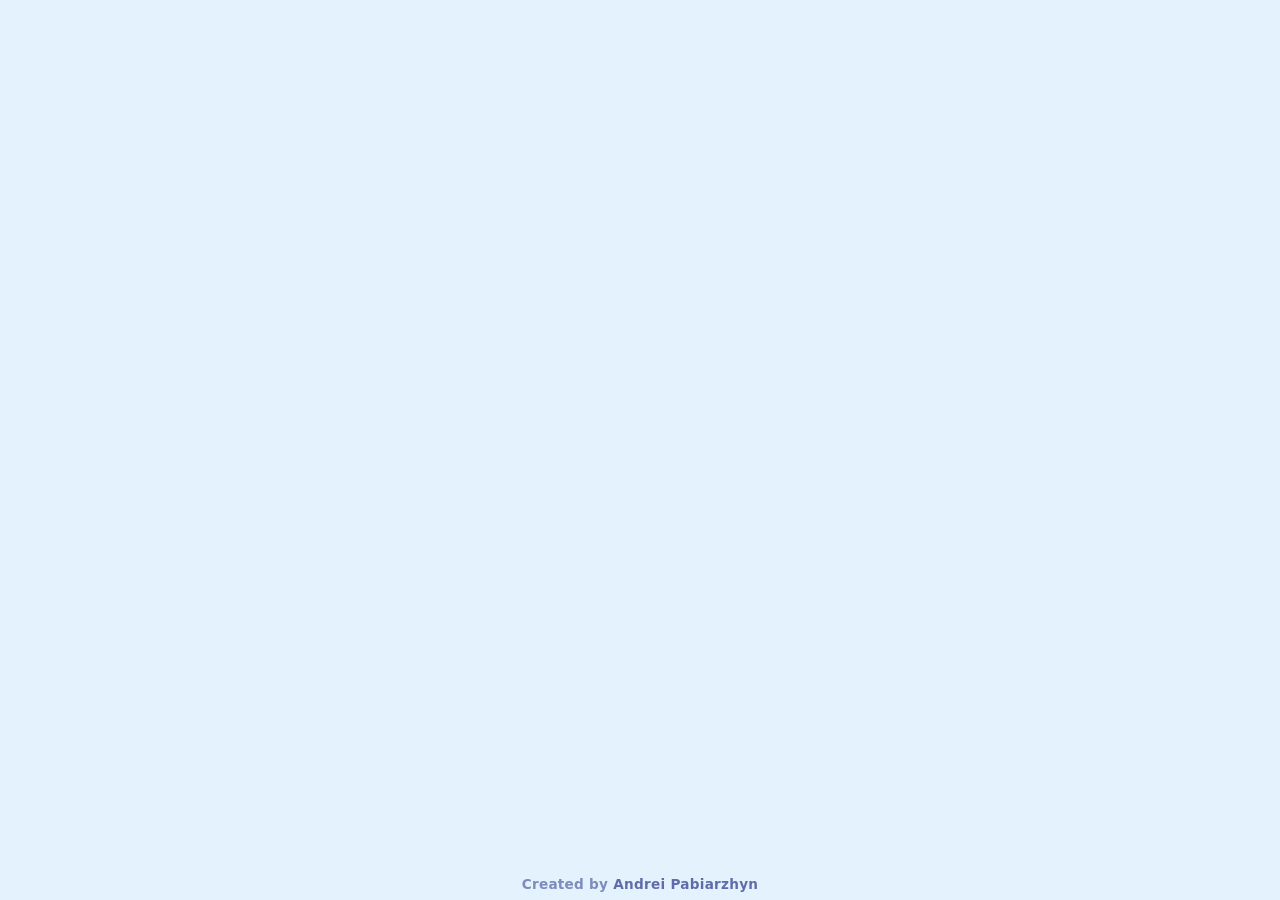
<file: index.html>
<!DOCTYPE html>
<html lang="ru">
<head>
  <meta charset="UTF-8">
  <meta name="viewport" content="width=device-width, initial-scale=1.0">
  <meta name="author" content="Andrei Pabiarzhyn">
  <meta name="robots" content="noindex, nofollow">
  <title>Course</title>
  <link rel="icon" href="fix-wiring/assets/favicon.svg" type="image/svg+xml">
  <link rel="stylesheet" href="shared/footer.css">
  <style>
    *, *::before, *::after { box-sizing: border-box; margin: 0; padding: 0; }

    html, body {
      height: 100%;
      font-family: "Segoe UI", system-ui, sans-serif;
      background: #e3f2fd;
    }
  </style>
</head>
<body>
  <footer class="site-footer">
    <p>Created by <span class="site-footer__author">Andrei Pabiarzhyn</span></p>
  </footer>
</body>
</html>
</file>
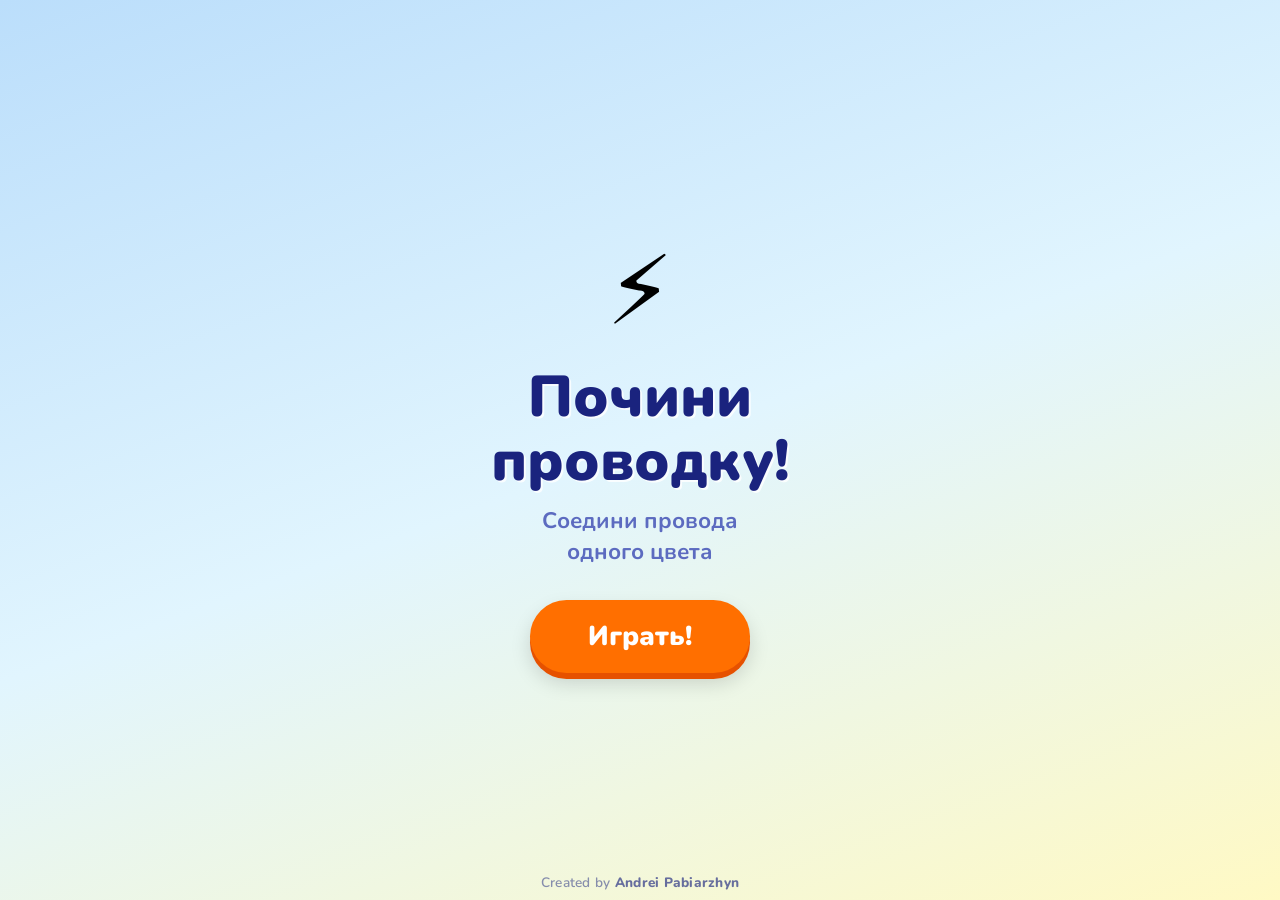
<file: fix-wiring/index.html>
<!DOCTYPE html>
<html lang="ru">
<head>
  <meta charset="UTF-8">
  <meta name="viewport" content="width=device-width, initial-scale=1.0, user-scalable=no">
  <title>Почини проводку!</title>
  <meta name="description" content="Детская игра — соедини цветные провода на панели">
  <meta name="author" content="Andrei Pabiarzhyn">
  <meta name="theme-color" content="#42a5f5">
  <link rel="icon" href="assets/favicon.svg" type="image/svg+xml">
  <link rel="apple-touch-icon" href="assets/favicon.svg">
  <link rel="preconnect" href="https://fonts.googleapis.com">
  <link rel="preconnect" href="https://fonts.gstatic.com" crossorigin>
  <link href="https://fonts.googleapis.com/css2?family=Nunito:wght@700;800;900&display=swap" rel="stylesheet">
  <link rel="stylesheet" href="css/style.css">
</head>
<body>
  <div id="app">
    <!-- Стартовый экран -->
    <section id="screen-start" class="screen screen--active">
      <div class="screen__content screen__content--start">
        <div class="start-mascot" aria-hidden="true">⚡</div>
        <h1 class="title">Почини<br>проводку!</h1>
        <p class="subtitle">Соедини провода<br>одного цвета</p>
        <button id="btn-start" class="btn btn--primary btn--big" type="button">
          Играть!
        </button>
      </div>
    </section>

    <!-- Игровой экран -->
    <section id="screen-game" class="screen">
      <div class="game-header">
        <span id="level-badge" class="level-badge">Уровень 1 из 3</span>
      </div>

      <div class="game-board" id="game-board">
        <img class="game-board__bg" src="assets/bg-game.svg" alt="" draggable="false">

        <div class="panel-console" id="panel">
          <div class="panel-console__latch" aria-hidden="true"></div>
          <div class="panel-console__side panel-console__side--left" aria-hidden="true"></div>
          <div class="panel-console__side panel-console__side--right" aria-hidden="true"></div>

          <div class="panel__inner">
            <div class="panel__texture" aria-hidden="true"></div>
            <div class="terminals terminals--left" id="terminals-left"></div>
            <canvas id="wire-canvas" aria-hidden="true"></canvas>
            <div class="terminals terminals--right" id="terminals-right"></div>
            <div class="drag-handles" id="drag-handles"></div>
          </div>
        </div>

        <p class="hint" id="hint"><span class="hint__icon" aria-hidden="true">👆</span> Потяни за <strong>кружок</strong> к такому же значку</p>
      </div>

      <!-- Мини-праздник между уровнями -->
      <div id="level-popup" class="level-popup" hidden>
        <div class="level-popup__stars" aria-hidden="true">⭐⭐⭐</div>
        <p class="level-popup__text">Отлично!</p>
      </div>
    </section>

    <!-- Экран победы -->
    <section id="screen-win" class="screen">
      <div class="confetti" id="confetti" aria-hidden="true"></div>
      <div class="screen__content screen__content--win">
        <h2 class="win-title">Ты молодец!</h2>
        <div class="win-cat-wrap">
          <img
            id="victory-cat"
            class="win-cat"
            src="assets/victory-cat.png"
            alt="Радостный котик празднует победу"
            draggable="false"
          >
        </div>
        <p class="win-subtitle">Все провода починены!</p>
        <button id="btn-restart" class="btn btn--primary btn--big" type="button">
          Начать заново
        </button>
      </div>
    </section>
  </div>

  <footer class="site-footer">
    <p>Created by <span class="site-footer__author">Andrei Pabiarzhyn</span></p>
  </footer>

  <script src="js/game.js"></script>
</body>
</html>
</file>
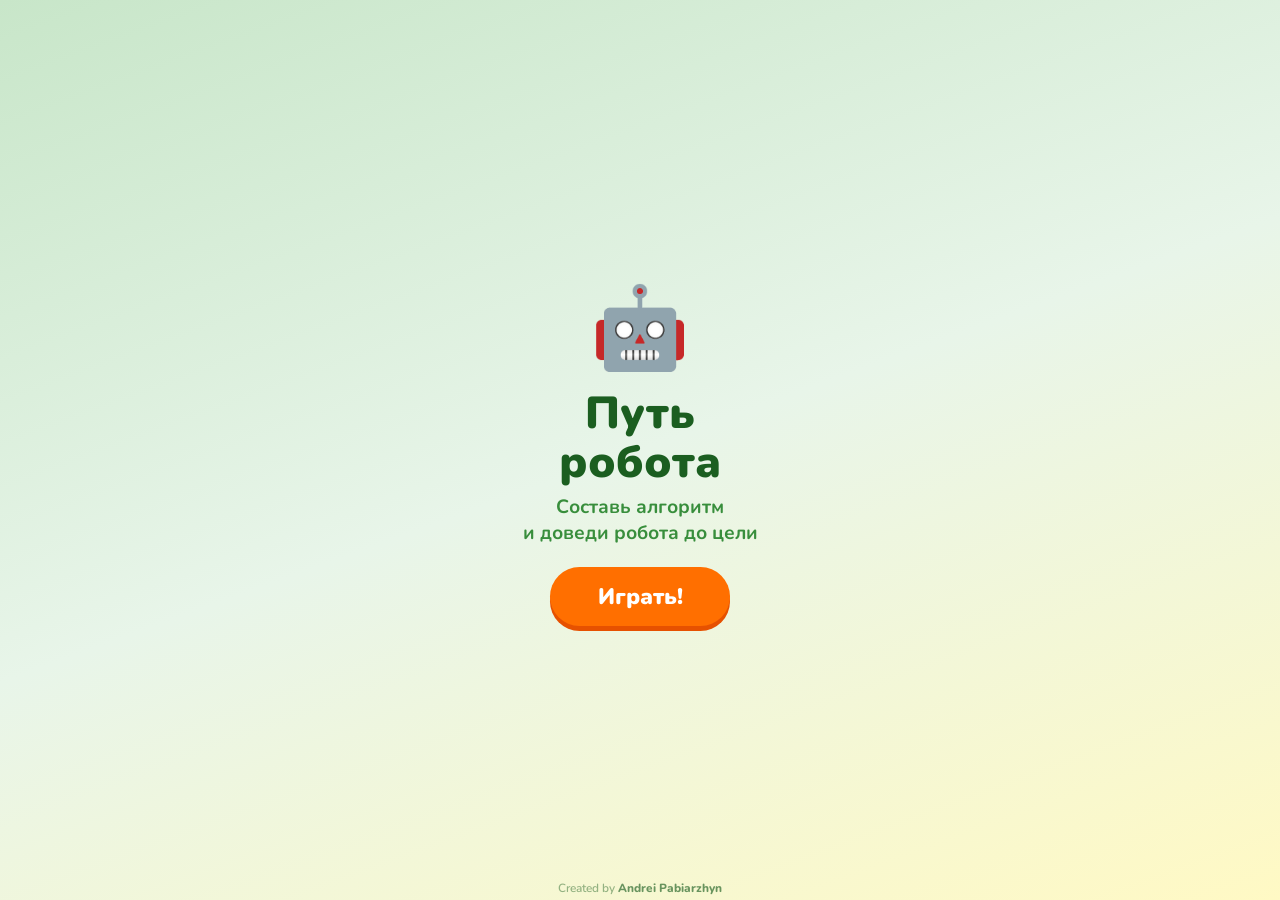
<file: l2-algorithm/index.html>
<!DOCTYPE html>
<html lang="ru">
<head>
  <meta charset="UTF-8">
  <meta name="viewport" content="width=device-width, initial-scale=1.0, maximum-scale=1.0, user-scalable=no">
  <title>Путь робота</title>
  <meta name="description" content="Составь алгоритм и проведи робота к цели">
  <meta name="author" content="Andrei Pabiarzhyn">
  <meta name="theme-color" content="#81c784">
  <link rel="icon" href="assets/favicon.svg" type="image/svg+xml">
  <link href="https://fonts.googleapis.com/css2?family=Nunito:wght@700;800;900&display=swap" rel="stylesheet">
  <link rel="stylesheet" href="css/style.css">
</head>
<body>
  <div id="app">
    <section id="screen-start" class="screen screen--active">
      <div class="screen__content">
        <div class="start-mascot" aria-hidden="true">🤖</div>
        <h1 class="title">Путь<br>робота</h1>
        <p class="subtitle">Составь алгоритм<br>и доведи робота до цели</p>
        <button id="btn-start" class="btn btn--primary btn--big" type="button">Играть!</button>
      </div>
    </section>

    <section id="screen-game" class="screen">
      <header class="game-header">
        <span id="level-badge" class="level-badge">Уровень 1 из 2</span>
      </header>

      <div class="game-main">
        <div class="grid-area">
          <div class="grid-wrap">
            <div class="grid-board" id="grid-board"></div>
            <div class="robot-wrap" id="robot-wrap">
              <img class="robot-sprite" id="robot" src="assets/robot.svg" alt="Робот" draggable="false">
            </div>
          </div>
        </div>

        <aside class="controls-area">
          <div class="controls-panels">
            <section class="panel algorithm-panel">
              <h2 class="panel__title">Алгоритм</h2>
              <ol class="algorithm-slots" id="algorithm-slots"></ol>
            </section>
            <section class="panel palette-panel">
              <h2 class="panel__title">Команды</h2>
              <p class="panel__hint">👆 Потяни в слот</p>
              <div class="command-palette" id="command-palette"></div>
            </section>
          </div>
          <div class="controls-actions">
            <button id="btn-run" class="btn btn--run" type="button">▶ Запуск!</button>
            <button id="btn-clear" class="btn btn--clear" type="button">Очистить</button>
          </div>
        </aside>
      </div>

      <div id="level-popup" class="level-popup" hidden>
        <div class="level-popup__stars" aria-hidden="true">⭐⭐</div>
        <p class="level-popup__text">Отлично!</p>
      </div>
    </section>

    <section id="screen-win" class="screen">
      <div class="confetti" id="confetti" aria-hidden="true"></div>
      <div class="screen__content">
        <h2 class="win-title">Ты молодец!</h2>
        <div class="win-cat-wrap">
          <img class="win-cat" src="assets/victory-cat.png" alt="Радостный котик" draggable="false">
        </div>
        <p class="win-subtitle">Робот дошёл до цели!</p>
        <button id="btn-restart" class="btn btn--primary btn--big" type="button">Начать заново</button>
      </div>
    </section>
  </div>

  <footer class="site-footer">
    <p>Created by <span class="site-footer__author">Andrei Pabiarzhyn</span></p>
  </footer>

  <div id="drag-ghost" class="drag-ghost" hidden></div>

  <script src="js/config.js"></script>
  <script src="js/utils.js"></script>
  <script src="js/engine.js"></script>
  <script src="js/ui.js"></script>
</body>
</html>
</file>
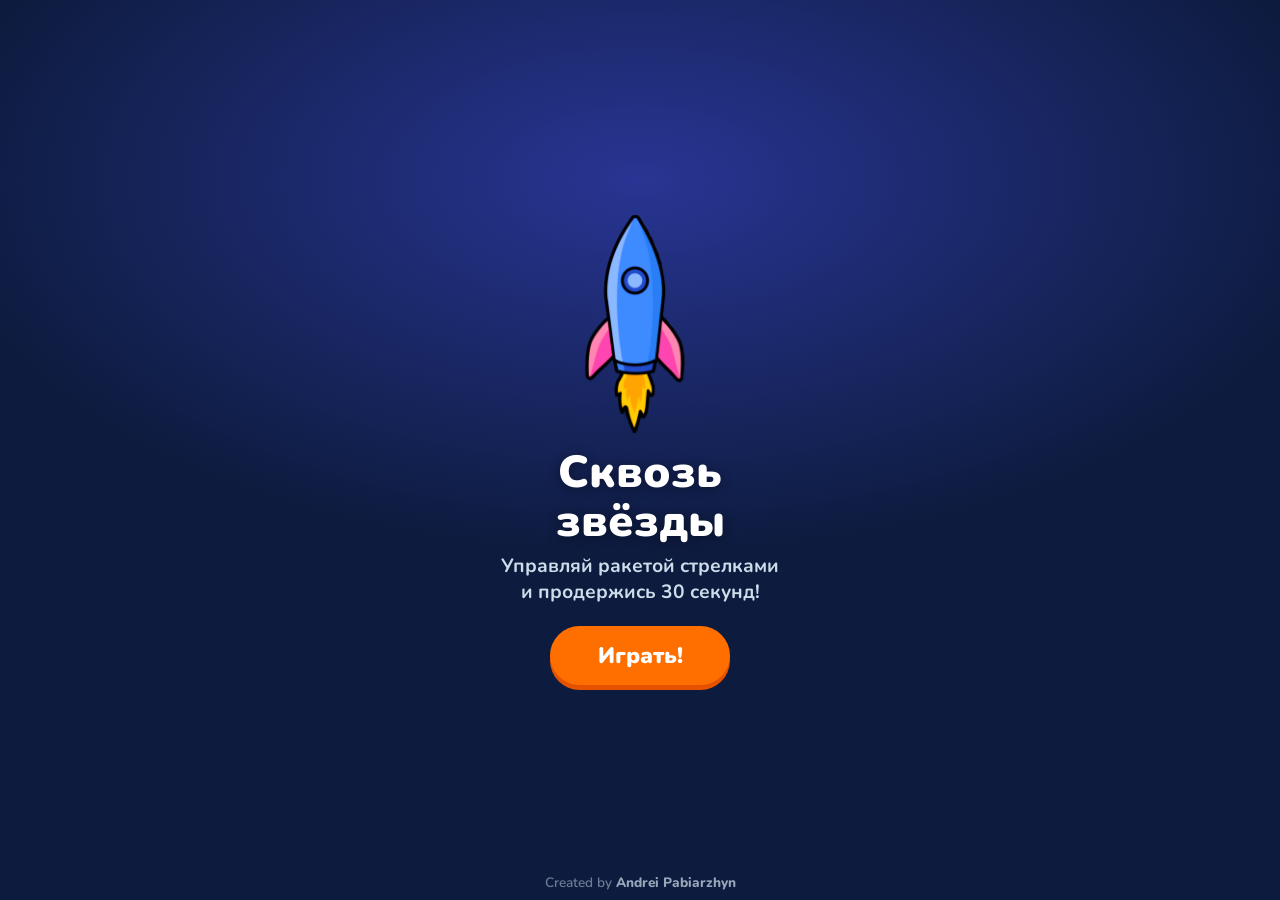
<file: l3-through-stars/index.html>
<!DOCTYPE html>
<html lang="ru">
<head>
  <meta charset="UTF-8">
  <meta name="viewport" content="width=device-width, initial-scale=1.0, maximum-scale=1.0, user-scalable=no">
  <title>Сквозь звёзды</title>
  <meta name="description" content="Управляй ракетой и пролети сквозь звёзды, уклоняясь от астероидов">
  <meta name="author" content="Andrei Pabiarzhyn">
  <meta name="theme-color" content="#0d1b3e">
  <link rel="icon" href="assets/favicon.svg" type="image/svg+xml">
  <link href="https://fonts.googleapis.com/css2?family=Nunito:wght@700;800;900&display=swap" rel="stylesheet">
  <link rel="stylesheet" href="css/style.css">
</head>
<body>
  <div id="app">
    <section id="screen-start" class="screen screen--active">
      <div class="screen__content">
        <img class="start-rocket" src="assets/rocket-1.svg" alt="" draggable="false">
        <h1 class="title">Сквозь<br>звёзды</h1>
        <p class="subtitle">Управляй ракетой стрелками<br>и продержись 30 секунд!</p>
        <button id="btn-start" class="btn btn--primary btn--big" type="button">Играть!</button>
      </div>
    </section>

    <section id="screen-game" class="screen">
      <header class="game-header">
        <span class="time-badge">Время: <span id="time-value">0</span> с</span>
        <span class="goal-badge">Цель: 30 с</span>
      </header>
      <div class="game-stage-wrap">
        <canvas id="game-canvas" width="480" height="360" aria-label="Игровое поле"></canvas>
      </div>
      <p class="controls-hint">Стрелки — движение. Клик по астероиду — уничтожить.</p>
    </section>

    <section id="screen-win" class="screen">
      <div class="screen__content">
        <img class="result-rocket" src="assets/rocket-2.svg" alt="" draggable="false">
        <h2 class="result-title">Победа!</h2>
        <p class="result-score">Твоё время: <strong id="win-score">0</strong> секунд</p>
        <button id="btn-restart-win" class="btn btn--primary btn--big" type="button">Ещё раз</button>
      </div>
    </section>

    <section id="screen-lose" class="screen">
      <div class="screen__content">
        <img class="result-asteroid" src="assets/asteroid-1.svg?v=3" alt="" draggable="false">
        <h2 class="result-title result-title--lose">Столкновение!</h2>
        <p class="result-score">Попробуй ещё раз</p>
        <button id="btn-restart-lose" class="btn btn--primary btn--big" type="button">Заново</button>
      </div>
    </section>
  </div>

  <footer class="site-footer">
    <p>Created by <span class="site-footer__author">Andrei Pabiarzhyn</span></p>
  </footer>

  <script src="js/config.js"></script>
  <script src="js/game.js"></script>
</body>
</html>
</file>
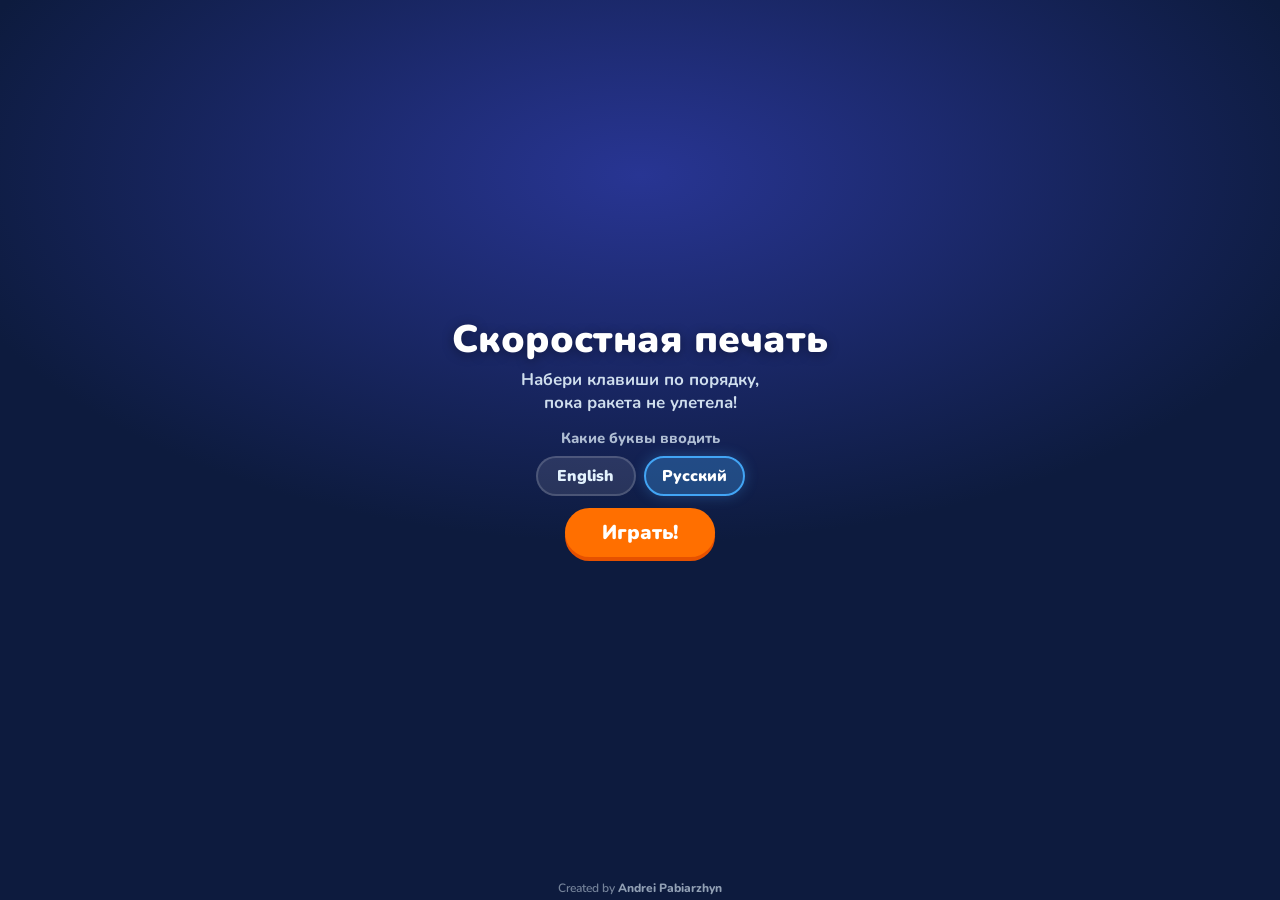
<file: l4-speed-typing/index.html>
<!DOCTYPE html>
<html lang="ru">
<head>
  <meta charset="UTF-8">
  <meta name="viewport" content="width=device-width, initial-scale=1.0, maximum-scale=1.0, user-scalable=no">
  <title>Скоростная печать</title>
  <meta name="description" content="Набери клавиши по порядку, пока ракета не улетела!">
  <meta name="author" content="Andrei Pabiarzhyn">
  <meta name="theme-color" content="#0d1b3e">
  <link rel="icon" href="assets/favicon.svg" type="image/svg+xml">
  <link href="https://fonts.googleapis.com/css2?family=Nunito:wght@700;800;900&display=swap" rel="stylesheet">
  <link rel="stylesheet" href="css/style.css">
</head>
<body>
  <div id="app">
    <section id="screen-start" class="screen screen--active">
      <div class="screen__content">
        <h1 class="title">Скоростная печать</h1>
        <p class="subtitle">Набери клавиши по порядку,<br>пока ракета не улетела!</p>
        <div class="lang-picker">
          <p class="lang-picker__label">Какие буквы вводить</p>
          <div class="lang-picker__btns">
            <button id="btn-lang-en" class="btn btn--lang" type="button" data-lang="en">English</button>
            <button id="btn-lang-ru" class="btn btn--lang btn--lang-active" type="button" data-lang="ru">Русский</button>
          </div>
        </div>
        <button id="btn-start" class="btn btn--primary btn--big" type="button">Играть!</button>
      </div>
    </section>

    <section id="screen-game" class="screen">
      <div class="game-layout">
        <div class="game-stack">
          <div class="game-stage-wrap">
            <canvas id="game-canvas" width="480" height="360" aria-label="Игровое поле"></canvas>
            <p id="ready-msg" class="overlay-msg overlay-msg--ready" hidden>Приготовься!</p>
            <p id="cheer-msg" class="overlay-msg overlay-msg--cheer" hidden>Молодец!</p>
            <p id="transition-msg" class="overlay-msg overlay-msg--transition" hidden></p>
            <p id="wrong-msg" class="overlay-msg overlay-msg--wrong" hidden>Не та клавиша!</p>
          </div>
          <div class="game-bottom">
            <div id="virtual-keyboard" class="vkbd" aria-label="Подсказка клавиатуры"></div>
            <aside class="game-stats" aria-label="Статус игры">
              <span class="level-badge">Уровень <span id="level-value">1</span>/3</span>
              <span class="progress-badge">Клавиши: <span id="progress-value">0</span>/9</span>
              <span class="time-badge">Время: <span id="time-value">120</span> с</span>
            </aside>
          </div>
        </div>
      </div>
    </section>

    <section id="screen-win" class="screen">
      <div class="win-confetti" id="win-confetti" aria-hidden="true"></div>
      <div class="screen__content screen__content--win">
        <div class="win-showcase">
          <img class="win-showcase__gif" src="assets/win/celebration.gif" alt="" draggable="false">
        </div>
        <h2 class="result-title">Победа!</h2>
        <p id="win-stars" class="win-stars"></p>
        <p class="result-score">Все 3 уровня пройдены</p>
        <button id="btn-restart-win" class="btn btn--primary btn--big" type="button">Ещё раз</button>
      </div>
    </section>

    <section id="screen-lose" class="screen">
      <div class="screen__content">
        <img class="result-icon result-icon--lose" src="assets/enemy/1.png" alt="" draggable="false">
        <h2 class="result-title result-title--lose">Не успел!</h2>
        <p class="result-score">Ракета улетела — попробуй ещё</p>
        <button id="btn-restart-lose" class="btn btn--primary btn--big" type="button">Заново</button>
      </div>
    </section>

    <footer class="site-footer">
      <p>Created by <span class="site-footer__author">Andrei Pabiarzhyn</span></p>
    </footer>
  </div>

  <script src="js/config.js"></script>
  <script src="js/game.js"></script>
</body>
</html>
</file>
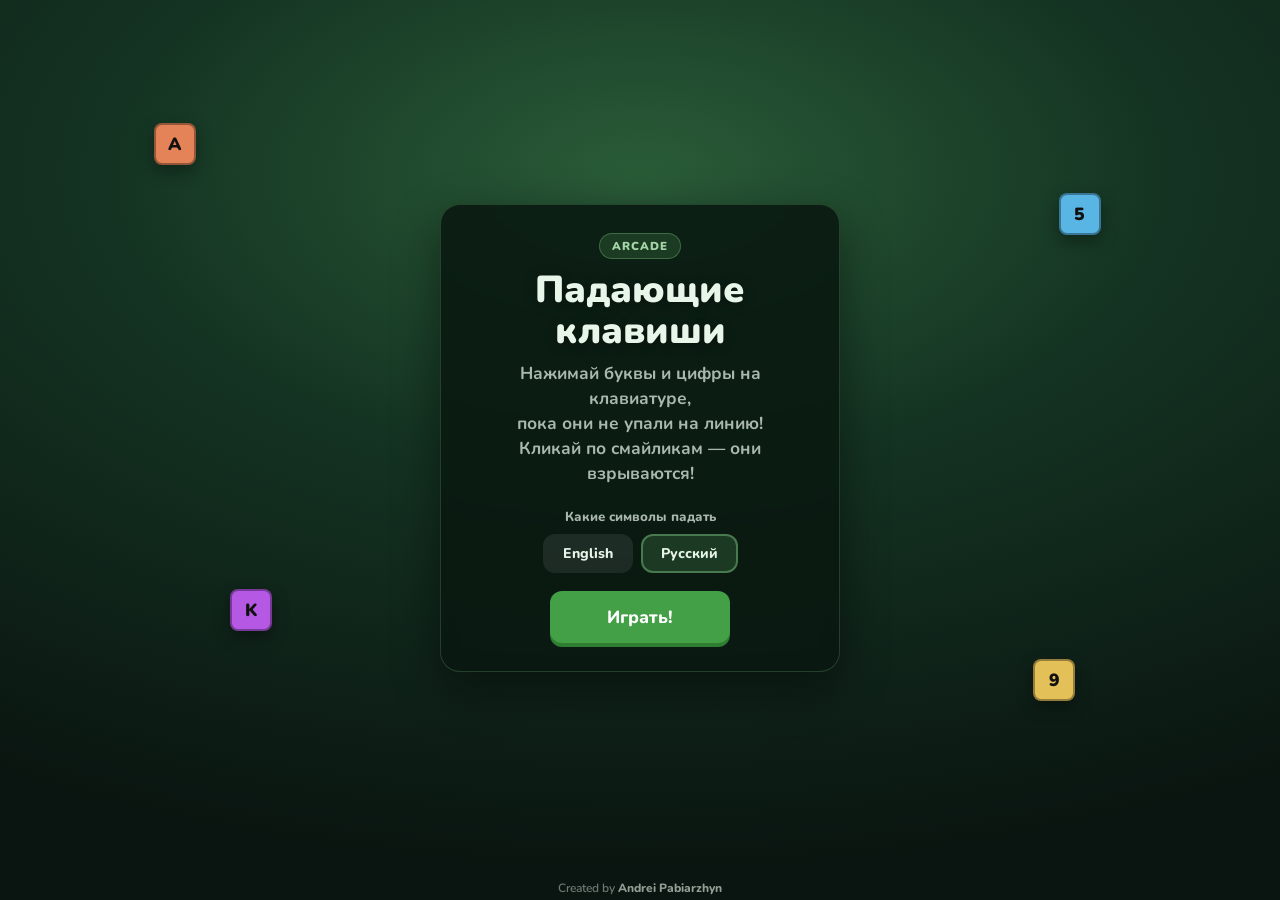
<file: l5-falling-keys/index.html>
<!DOCTYPE html>
<html lang="ru">
<head>
  <meta charset="UTF-8">
  <meta name="viewport" content="width=device-width, initial-scale=1.0, maximum-scale=1.0, user-scalable=no">
  <title>Падающие клавиши</title>
  <meta name="description" content="Лови падающие буквы и цифры — успей нажать до линии!">
  <meta name="author" content="Andrei Pabiarzhyn">
  <meta name="theme-color" content="#1a472a">
  <link rel="icon" href="assets/favicon.svg" type="image/svg+xml">
  <link href="https://fonts.googleapis.com/css2?family=Nunito:wght@700;800;900&display=swap" rel="stylesheet">
  <link rel="stylesheet" href="css/style.css?v=6">
</head>
<body>
  <div id="app">
    <section id="screen-start" class="screen screen--active">
      <div class="start-bg" aria-hidden="true"></div>
      <div class="start-keys" aria-hidden="true">
        <span class="start-keys__key start-keys__key--a">A</span>
        <span class="start-keys__key start-keys__key--5">5</span>
        <span class="start-keys__key start-keys__key--k">K</span>
        <span class="start-keys__key start-keys__key--9">9</span>
      </div>
      <div class="screen__content screen__content--start">
        <div class="start-card">
          <p class="start-badge">Arcade</p>
          <h1 class="title">Падающие клавиши</h1>
          <p class="subtitle">Нажимай буквы и цифры на клавиатуре,<br>пока они не упали на линию!<br>Кликай по смайликам — они взрываются!</p>
          <div class="lang-picker">
            <p class="lang-picker__label">Какие символы падать</p>
            <div class="lang-picker__btns">
              <button id="btn-lang-en" class="btn btn--lang" type="button" data-lang="en">English</button>
              <button id="btn-lang-ru" class="btn btn--lang btn--lang-active" type="button" data-lang="ru">Русский</button>
            </div>
          </div>
          <button id="btn-start" class="btn btn--primary btn--big" type="button">Играть!</button>
        </div>
      </div>
    </section>

    <section id="screen-game" class="screen">
      <div class="game-layout">
        <div class="game-stack">
          <div class="game-stage-wrap">
            <canvas id="game-canvas" width="960" height="720" aria-label="Игровое поле"></canvas>
            <p id="ready-msg" class="overlay-msg overlay-msg--ready" hidden>Приготовься!</p>
            <p id="wrong-msg" class="overlay-msg overlay-msg--wrong" hidden>Не та клавиша!</p>
          </div>
          <div class="game-bottom">
            <div id="virtual-keyboard" class="vkbd" aria-label="Подсказка клавиатуры"></div>
            <aside class="game-stats" aria-label="Статус игры">
              <div class="stat-card stat-card--score">
                <span class="stat-card__label">Очки</span>
                <span class="stat-card__value" id="score-value">0</span>
              </div>
              <div class="stat-card stat-card--time">
                <span class="stat-card__label">Время</span>
                <span class="stat-card__value"><span id="time-value">60</span> с</span>
              </div>
              <div class="stat-card stat-card--lives">
                <span class="stat-card__label">Жизни</span>
                <span class="stat-card__value" id="lives-value">1</span>
              </div>
            </aside>
          </div>
        </div>
      </div>
    </section>

    <section id="screen-win" class="screen">
      <div class="win-bg" aria-hidden="true"></div>
      <div class="win-confetti" id="win-confetti" aria-hidden="true"></div>
      <div class="screen__content screen__content--win">
        <div class="win-card">
          <div class="win-showcase">
            <div class="win-showcase__ring"></div>
            <img class="win-showcase__gif" src="assets/win/celebration.gif" alt="" draggable="false">
          </div>
          <h2 class="result-title result-title--win">Победа!</h2>
          <p id="win-stars" class="win-stars" aria-label="Звёзды"></p>
          <p id="win-subtitle" class="win-subtitle">60 секунд — ты удержал линию!</p>
          <div class="win-score-box">
            <span class="win-score-box__label">Набрано очков</span>
            <span id="win-score" class="win-score-box__value">0</span>
          </div>
          <button id="btn-restart-win" class="btn btn--primary btn--big btn--win" type="button">Ещё раз</button>
        </div>
      </div>
    </section>

    <section id="screen-lose" class="screen">
      <div class="lose-bg" aria-hidden="true"></div>
      <div class="screen__content screen__content--lose">
        <div class="lose-card">
          <div class="lose-icon" aria-hidden="true">!</div>
          <h2 class="result-title result-title--lose">Промах!</h2>
          <p id="lose-score" class="result-score">Клавиша упала на линию</p>
          <button id="btn-restart-lose" class="btn btn--primary btn--big" type="button">Заново</button>
        </div>
      </div>
    </section>

    <footer class="site-footer">
      <p>Created by <span class="site-footer__author">Andrei Pabiarzhyn</span></p>
    </footer>
  </div>

  <script src="js/config.js"></script>
  <script src="js/game.js"></script>
</body>
</html>
</file>
<file: shared/footer.css>
/* Shared site footer — Andrei Pabiarzhyn projects */
.site-footer {
  position: fixed;
  left: 0;
  right: 0;
  bottom: 0;
  z-index: 50;
  padding: 8px 16px calc(8px + env(safe-area-inset-bottom));
  text-align: center;
  pointer-events: none;
}

.site-footer p {
  margin: 0;
  font-size: clamp(0.72rem, 2vw, 0.85rem);
  font-weight: 600;
  color: rgba(26, 35, 126, 0.5);
  letter-spacing: 0.02em;
}

.site-footer__author {
  font-weight: 800;
  color: rgba(26, 35, 126, 0.65);
}
</file>
<file: fix-wiring/css/style.css>
/* ===== Base ===== */
*, *::before, *::after {
  box-sizing: border-box;
  margin: 0;
  padding: 0;
}

:root {
  --yellow: #ffca28;
  --blue: #42a5f5;
  --pink: #ec407a;
  --red: #ef5350;
  --bg-soft: #e3f2fd;
  --text: #1a237e;
  --btn: #ff6f00;
  --btn-hover: #ff8f00;
  --btn-shadow: #e65100;
  --panel-dark: #3e2723;
  --font: "Nunito", "Segoe UI", system-ui, sans-serif;
  --board-max: 920px;
}

html, body {
  width: 100%;
  height: 100%;
  overflow: hidden;
  font-family: var(--font);
  background: var(--bg-soft);
  touch-action: none;
  user-select: none;
  -webkit-user-select: none;
}

#app {
  width: 100%;
  height: 100%;
  position: relative;
}

/* ===== Footer ===== */
.site-footer {
  position: fixed;
  left: 0;
  right: 0;
  bottom: 0;
  z-index: 50;
  padding: 8px 16px calc(8px + env(safe-area-inset-bottom));
  text-align: center;
  pointer-events: none;
}

.site-footer p {
  margin: 0;
  font-size: clamp(0.72rem, 2vw, 0.85rem);
  font-weight: 600;
  color: rgba(26, 35, 126, 0.5);
  letter-spacing: 0.02em;
}

.site-footer__author {
  font-weight: 800;
  color: rgba(26, 35, 126, 0.65);
}

body:has(#screen-win.screen--active) .site-footer p {
  color: rgba(120, 53, 15, 0.5);
}

body:has(#screen-win.screen--active) .site-footer__author {
  color: rgba(120, 53, 15, 0.7);
}

/* ===== Screens ===== */
.screen {
  position: absolute;
  inset: 0;
  display: flex;
  flex-direction: column;
  align-items: center;
  justify-content: center;
  opacity: 0;
  pointer-events: none;
  transition: opacity 0.5s ease;
  padding: env(safe-area-inset-top) env(safe-area-inset-right) env(safe-area-inset-bottom) env(safe-area-inset-left);
}

.screen--active {
  opacity: 1;
  pointer-events: auto;
}

.screen__content {
  display: flex;
  flex-direction: column;
  align-items: center;
  text-align: center;
  padding: clamp(16px, 4vw, 24px);
  animation: fadeUp 0.7s ease both;
}

@keyframes fadeUp {
  from { opacity: 0; transform: translateY(30px); }
  to   { opacity: 1; transform: translateY(0); }
}

/* ===== Start screen ===== */
#screen-start {
  background: linear-gradient(160deg, #bbdefb 0%, #e1f5fe 50%, #fff9c4 100%);
}

.start-mascot {
  font-size: clamp(64px, 15vw, 96px);
  animation: bounce 1.2s ease-in-out infinite;
  margin-bottom: 8px;
}

@keyframes bounce {
  0%, 100% { transform: translateY(0) scale(1); }
  50%      { transform: translateY(-14px) scale(1.05); }
}

.title {
  font-size: clamp(2.4rem, 8vw, 3.6rem);
  font-weight: 900;
  color: var(--text);
  line-height: 1.1;
  margin-bottom: 12px;
  text-shadow: 2px 2px 0 rgba(255, 255, 255, 0.8);
}

.subtitle {
  font-size: clamp(1.1rem, 3.5vw, 1.4rem);
  font-weight: 700;
  color: #5c6bc0;
  line-height: 1.4;
  margin-bottom: clamp(24px, 5vh, 32px);
}

/* ===== Buttons ===== */
.btn {
  border: none;
  cursor: pointer;
  font-family: var(--font);
  font-weight: 900;
  border-radius: 999px;
  transition: transform 0.15s ease, box-shadow 0.15s ease, background 0.15s ease;
}

.btn--primary {
  background: var(--btn);
  color: #fff;
  box-shadow: 0 6px 0 var(--btn-shadow), 0 10px 20px rgba(0, 0, 0, 0.15);
}

.btn--primary:hover {
  background: var(--btn-hover);
  transform: translateY(-2px);
  box-shadow: 0 8px 0 var(--btn-shadow), 0 14px 24px rgba(0, 0, 0, 0.18);
}

.btn--primary:active {
  transform: translateY(4px);
  box-shadow: 0 2px 0 var(--btn-shadow), 0 4px 8px rgba(0, 0, 0, 0.12);
}

.btn--big {
  font-size: clamp(1.3rem, 4vw, 1.7rem);
  padding: clamp(14px, 3vw, 18px) clamp(36px, 8vw, 48px);
  min-width: min(220px, 80vw);
}

/* ===== Game screen ===== */
#screen-game {
  background: var(--bg-soft);
  justify-content: center;
  gap: clamp(4px, 1vh, 12px);
}

.game-header {
  width: 100%;
  display: flex;
  justify-content: center;
  padding: clamp(4px, 1vh, 8px) 16px 0;
  z-index: 10;
  flex-shrink: 0;
}

.level-badge {
  background: #fff;
  color: #d32f2f;
  font-size: clamp(0.95rem, 2.8vw, 1.25rem);
  font-weight: 900;
  padding: clamp(6px, 1.5vw, 8px) clamp(18px, 4vw, 24px);
  border-radius: 999px;
  box-shadow: 0 4px 12px rgba(0, 0, 0, 0.1);
  animation: popIn 0.4s ease both;
}

@keyframes popIn {
  from { transform: scale(0.7); opacity: 0; }
  to   { transform: scale(1); opacity: 1; }
}

.game-board {
  position: relative;
  width: min(96vw, calc((100vh - 120px) * 485 / 361), var(--board-max));
  aspect-ratio: 485 / 361;
  flex-shrink: 1;
  max-height: calc(100vh - 100px);
}

.game-board__bg {
  position: absolute;
  inset: 0;
  width: 100%;
  height: 100%;
  object-fit: contain;
  pointer-events: none;
}

/* ===== Panel console (как в Scratch) ===== */
.panel-console {
  position: absolute;
  left: 50%;
  top: 53%;
  transform: translate(-50%, -50%);
  width: 82%;
  height: 82%;
  background: linear-gradient(180deg, #90caf9 0%, #64b5f6 45%, #42a5f5 100%);
  border-radius: clamp(12px, 2.5vw, 18px);
  padding: clamp(10px, 2vw, 14px) clamp(8px, 1.8vw, 12px) clamp(8px, 1.8vw, 12px);
  box-shadow:
    0 10px 28px rgba(0, 0, 0, 0.28),
    inset 0 2px 0 rgba(255, 255, 255, 0.55),
    inset 0 -3px 0 rgba(0, 0, 0, 0.08);
  border: 3px solid #1565c0;
}

.panel-console__latch {
  position: absolute;
  top: -7px;
  left: 50%;
  transform: translateX(-50%);
  width: 28%;
  height: clamp(10px, 2vw, 14px);
  background: linear-gradient(180deg, #ffee58 0%, #fbc02d 100%);
  border-radius: 6px 6px 2px 2px;
  border: 2px solid #f9a825;
  box-shadow: 0 2px 4px rgba(0, 0, 0, 0.2);
}

.panel-console__side {
  position: absolute;
  top: 28%;
  width: clamp(8px, 1.6vw, 11px);
  height: 22%;
  background: linear-gradient(180deg, #ff7043 0%, #e64a19 100%);
  border-radius: 4px;
  border: 1px solid #bf360c;
  box-shadow: inset 0 1px 0 rgba(255, 255, 255, 0.35);
}

.panel-console__side--left  { left: -5px; }
.panel-console__side--right { right: -5px; }

.panel__inner {
  position: relative;
  width: 100%;
  height: 100%;
  background: linear-gradient(180deg, #5d4037 0%, #3e2723 55%, #2d1f1a 100%);
  border-radius: clamp(6px, 1.2vw, 10px);
  box-shadow: inset 0 0 40px rgba(0, 0, 0, 0.55);
  overflow: visible;
  border: 2px solid #281a16;
}

.panel__texture {
  position: absolute;
  inset: 0;
  border-radius: inherit;
  opacity: 0.18;
  background:
    radial-gradient(circle at 20% 30%, rgba(255, 255, 255, 0.15) 0 2px, transparent 3px),
    radial-gradient(circle at 70% 60%, rgba(255, 255, 255, 0.12) 0 2px, transparent 3px),
    radial-gradient(circle at 45% 80%, rgba(255, 255, 255, 0.1) 0 1px, transparent 2px);
  pointer-events: none;
}

#wire-canvas {
  position: absolute;
  inset: 0;
  width: 100%;
  height: 100%;
  z-index: 2;
  pointer-events: none;
}

.terminals {
  position: absolute;
  top: 0;
  bottom: 0;
  width: 24%;
  display: flex;
  flex-direction: column;
  justify-content: space-evenly;
  align-items: center;
  z-index: 3;
  padding: 5% 0;
}

.terminals--left  { left: 1%; }
.terminals--right { right: 1%; }

.terminal-row {
  position: relative;
  display: flex;
  align-items: center;
  width: 100%;
  justify-content: center;
}

.terminal {
  position: relative;
  width: clamp(48px, 11vw, 64px);
  height: clamp(48px, 11vw, 64px);
  border-radius: 8px;
  display: flex;
  align-items: center;
  justify-content: center;
  font-size: clamp(1.3rem, 3.2vw, 1.75rem);
  font-weight: 900;
  color: #1a1a1a;
  box-shadow:
    0 4px 0 rgba(0, 0, 0, 0.35),
    inset 0 2px 0 rgba(255, 255, 255, 0.35);
  transition: transform 0.2s ease, box-shadow 0.2s ease;
  cursor: default;
  border: 2px solid rgba(0, 0, 0, 0.15);
}

.terminal--yellow { background: linear-gradient(180deg, #ffeb3b 0%, #ffc107 100%); }
.terminal--blue   { background: linear-gradient(180deg, #64b5f6 0%, #1e88e5 100%); color: #0d1b2a; }
.terminal--pink   { background: linear-gradient(180deg, #f48fb1 0%, #e91e63 100%); color: #fff; }
.terminal--red    { background: linear-gradient(180deg, #ef5350 0%, #d32f2f 100%); color: #fff; }

.terminal--highlight {
  transform: scale(1.12);
  box-shadow: 0 0 0 4px #fff, 0 0 24px rgba(255, 255, 255, 0.9);
  animation: pulse 0.6s ease infinite;
}

@keyframes pulse {
  0%, 100% { box-shadow: 0 0 0 4px #fff, 0 0 16px rgba(255, 255, 255, 0.6); }
  50%      { box-shadow: 0 0 0 7px #fff, 0 0 32px rgba(255, 255, 255, 1); }
}

.terminal--connected {
  animation: terminalDone 0.5s ease both;
}

@keyframes terminalDone {
  0%   { transform: scale(1); }
  50%  { transform: scale(1.15); }
  100% { transform: scale(1); }
}

.terminal__plug {
  position: absolute;
  width: clamp(12px, 2.5vw, 16px);
  height: clamp(12px, 2.5vw, 16px);
  background: radial-gradient(circle at 35% 35%, #bcaaa4, #6d4c41);
  border-radius: 50%;
  top: 50%;
  transform: translateY(-50%);
  box-shadow: inset 0 2px 3px rgba(0, 0, 0, 0.45);
  border: 1px solid #4e342e;
}

.terminals--left .terminal__plug  { right: -9px; }
.terminals--right .terminal__plug { left: -9px; }

/* ===== Drag handles — явная точка захвата ===== */
.drag-handles {
  position: absolute;
  inset: 0;
  z-index: 5;
  pointer-events: none;
}

.drag-handle {
  position: absolute;
  width: clamp(44px, 10vw, 56px);
  height: clamp(44px, 10vw, 56px);
  padding: 0;
  border: none;
  background: transparent;
  cursor: grab;
  pointer-events: auto;
  transform: translate(-50%, -50%);
  touch-action: none;
}

.drag-handle:active {
  cursor: grabbing;
}

.drag-handle__ring {
  position: absolute;
  inset: 0;
  border-radius: 50%;
  border: 3px solid rgba(255, 255, 255, 0.95);
  box-shadow: 0 0 0 3px rgba(255, 213, 79, 0.7);
  animation: handlePulse 1.4s ease-in-out infinite;
}

@keyframes handlePulse {
  0%, 100% { transform: scale(1); opacity: 1; }
  50%      { transform: scale(1.18); opacity: 0.85; }
}

.drag-handle__copper {
  position: absolute;
  inset: 22%;
  border-radius: 50%;
  background: radial-gradient(circle at 32% 28%, #d7ccc8 0%, #a1887f 35%, #6d4c41 100%);
  box-shadow:
    inset 0 -3px 4px rgba(0, 0, 0, 0.35),
    0 3px 6px rgba(0, 0, 0, 0.35);
  border: 2px solid #5d4037;
}

.drag-handle__wire {
  position: absolute;
  left: -18%;
  top: 50%;
  width: 22%;
  height: clamp(8px, 1.8vw, 11px);
  transform: translateY(-50%);
  border-radius: 6px;
  box-shadow: inset 0 1px 0 rgba(255, 255, 255, 0.25);
}

.drag-handle--yellow .drag-handle__wire { background: linear-gradient(180deg, #ffeb3b, #f9a825); }
.drag-handle--blue   .drag-handle__wire { background: linear-gradient(180deg, #64b5f6, #1565c0); }
.drag-handle--pink   .drag-handle__wire { background: linear-gradient(180deg, #f48fb1, #c2185b); }
.drag-handle--red    .drag-handle__wire { background: linear-gradient(180deg, #ef5350, #b71c1c); }

.drag-handle--hidden {
  opacity: 0;
  pointer-events: none;
  transform: translate(-50%, -50%) scale(0.5);
  transition: opacity 0.3s, transform 0.3s;
}

.drag-handle--dragging .drag-handle__ring {
  animation: none;
  transform: scale(1.25);
  border-color: #fff;
  box-shadow: 0 0 0 5px rgba(255, 255, 255, 0.9), 0 0 20px rgba(255, 255, 255, 0.8);
}

.drag-handle--dragging .drag-handle__copper {
  transform: scale(1.1);
}

/* ===== Hint ===== */
.hint {
  position: absolute;
  bottom: clamp(-42px, -6vw, -28px);
  left: 50%;
  transform: translateX(-50%);
  font-size: clamp(0.8rem, 2.4vw, 1.05rem);
  font-weight: 700;
  color: #3949ab;
  text-align: center;
  line-height: 1.35;
  max-width: 95%;
  animation: hintFade 2.5s ease infinite;
}

.hint__icon {
  display: inline-block;
  animation: hintPoint 1s ease-in-out infinite;
}

@keyframes hintPoint {
  0%, 100% { transform: translateY(0); }
  50%      { transform: translateY(-4px); }
}

@keyframes hintFade {
  0%, 100% { opacity: 0.65; }
  50%      { opacity: 1; }
}

/* ===== Level popup ===== */
.level-popup {
  position: fixed;
  inset: 0;
  display: flex;
  flex-direction: column;
  align-items: center;
  justify-content: center;
  background: rgba(255, 255, 255, 0.75);
  z-index: 100;
  animation: fadeIn 0.3s ease both;
}

.level-popup[hidden] {
  display: none;
}

.level-popup__stars {
  font-size: clamp(2.2rem, 8vw, 3rem);
  animation: starsSpin 0.8s ease both;
}

@keyframes starsSpin {
  from { transform: scale(0) rotate(-180deg); opacity: 0; }
  to   { transform: scale(1) rotate(0deg); opacity: 1; }
}

.level-popup__text {
  font-size: clamp(2rem, 6vw, 3rem);
  font-weight: 900;
  color: #ff6f00;
  margin-top: 8px;
  animation: popIn 0.5s 0.2s ease both;
}

@keyframes fadeIn {
  from { opacity: 0; }
  to   { opacity: 1; }
}

/* ===== Win screen ===== */
#screen-win {
  background: linear-gradient(160deg, #fff9c4 0%, #ffe082 40%, #ffcc80 100%);
}

.screen__content--win {
  z-index: 2;
}

.win-title {
  font-size: clamp(2rem, 7vw, 3.2rem);
  font-weight: 900;
  color: #e65100;
  margin-bottom: 16px;
  animation: fadeUp 0.6s ease both;
}

.win-subtitle {
  font-size: clamp(1.1rem, 3.5vw, 1.5rem);
  font-weight: 800;
  color: #f57c00;
  margin-bottom: clamp(20px, 4vh, 28px);
  animation: fadeUp 0.6s 0.3s ease both;
}

.win-cat-wrap {
  margin-bottom: clamp(12px, 3vh, 20px);
}

.win-cat {
  width: min(55vw, 280px);
  height: auto;
  filter: drop-shadow(0 8px 16px rgba(0, 0, 0, 0.2));
  animation: catDance 0.8s ease-in-out infinite;
}

@keyframes catDance {
  0%, 100% { transform: translateY(0) rotate(-3deg) scale(1); }
  25%      { transform: translateY(-18px) rotate(3deg) scale(1.05); }
  50%      { transform: translateY(-8px) rotate(-2deg) scale(1.02); }
  75%      { transform: translateY(-22px) rotate(4deg) scale(1.06); }
}

#btn-restart {
  animation: fadeUp 0.6s 0.5s ease both;
}

/* ===== Confetti ===== */
.confetti {
  position: absolute;
  inset: 0;
  overflow: hidden;
  pointer-events: none;
  z-index: 1;
}

.confetti-piece {
  position: absolute;
  width: 10px;
  height: 10px;
  top: -10px;
  border-radius: 2px;
  animation: confettiFall linear forwards;
}

@keyframes confettiFall {
  0%   { transform: translateY(0) rotate(0deg); opacity: 1; }
  100% { transform: translateY(110vh) rotate(720deg); opacity: 0.3; }
}

/* ===== Panel success glow ===== */
.panel-console.panel--success .panel__inner {
  animation: panelGlow 0.8s ease;
}

@keyframes panelGlow {
  0%, 100% { box-shadow: inset 0 0 40px rgba(0, 0, 0, 0.55); }
  50%      { box-shadow: inset 0 0 40px rgba(0, 0, 0, 0.55), 0 0 36px #ffd54f; }
}

/* ===== Wrong connection shake ===== */
.game-board.panel--shake {
  animation: boardShake 0.45s ease;
}

@keyframes boardShake {
  0%, 100% { transform: translateX(0); }
  20%      { transform: translateX(-8px); }
  40%      { transform: translateX(8px); }
  60%      { transform: translateX(-5px); }
  80%      { transform: translateX(5px); }
}

/* ===== Responsive ===== */
@media (max-height: 620px) {
  .game-board {
    width: min(94vw, calc((100vh - 80px) * 485 / 361));
  }

  .hint {
    bottom: -24px;
    font-size: 0.78rem;
  }
}

@media (max-width: 480px) {
  .panel-console {
    width: 88%;
    height: 86%;
  }

  .terminal {
    width: clamp(44px, 12vw, 56px);
    height: clamp(44px, 12vw, 56px);
  }

  .drag-handle {
    width: clamp(40px, 11vw, 52px);
    height: clamp(40px, 11vw, 52px);
  }
}

@media (min-width: 900px) {
  .game-board {
    width: min(94vw, var(--board-max));
  }
}

@media (orientation: landscape) and (max-height: 520px) {
  #screen-game {
    flex-direction: row;
    flex-wrap: wrap;
    justify-content: center;
    align-content: center;
  }

  .game-header {
    width: auto;
    position: absolute;
    top: 8px;
    left: 50%;
    transform: translateX(-50%);
  }

  .game-board {
    width: min(70vh * 485 / 361, 88vw);
    max-height: 78vh;
  }

  .hint {
    display: none;
  }
}
</file>
<file: l2-algorithm/css/style.css>
*, *::before, *::after { box-sizing: border-box; margin: 0; padding: 0; }

:root {
  --font: "Nunito", "Segoe UI", system-ui, sans-serif;
  --btn: #ff6f00;
  --btn-hover: #ff8f00;
  --btn-shadow: #e65100;
  --panel: rgba(255,255,255,0.92);
  --slot-h: clamp(36px, 7.2vmin, 44px);
}

html, body {
  width: 100%; height: 100%; overflow: hidden;
  font-family: var(--font);
  background: #e8f5e9;
  touch-action: manipulation;
  user-select: none;
}

#app { width: 100%; height: 100%; position: relative; }

.screen {
  position: absolute; inset: 0;
  display: flex; flex-direction: column;
  opacity: 0; pointer-events: none;
  transition: opacity 0.4s ease;
  padding: env(safe-area-inset-top) env(safe-area-inset-right) env(safe-area-inset-bottom) env(safe-area-inset-left);
}
.screen--active { opacity: 1; pointer-events: auto; }

.screen__content {
  flex: 1; display: flex; flex-direction: column; align-items: center; justify-content: center;
  text-align: center; padding: clamp(12px, 3vw, 24px);
  animation: fadeUp 0.6s ease both;
}
@keyframes fadeUp {
  from { opacity: 0; transform: translateY(16px); }
  to { opacity: 1; transform: translateY(0); }
}

#screen-start { background: linear-gradient(160deg, #c8e6c9, #e8f5e9 50%, #fff9c4); }
.start-mascot { font-size: clamp(52px, 12vmin, 80px); animation: bounce 1.2s ease-in-out infinite; margin-bottom: 6px; }
@keyframes bounce { 0%,100%{transform:translateY(0)} 50%{transform:translateY(-10px)} }
.title { font-size: clamp(1.8rem, 6vmin, 2.8rem); font-weight: 900; color: #1b5e20; line-height: 1.1; margin-bottom: 8px; }
.subtitle { font-size: clamp(0.95rem, 2.8vmin, 1.2rem); font-weight: 700; color: #388e3c; margin-bottom: 20px; line-height: 1.35; }

.btn {
  border: none; cursor: pointer; font-family: var(--font); font-weight: 900;
  border-radius: 999px; transition: transform 0.15s, box-shadow 0.15s;
}
.btn--primary { background: var(--btn); color: #fff; box-shadow: 0 5px 0 var(--btn-shadow); }
.btn--primary:active { transform: translateY(3px); box-shadow: 0 2px 0 var(--btn-shadow); }
.btn--big { font-size: clamp(1rem, 3vmin, 1.4rem); padding: 14px 32px; min-width: 180px; }

/* ===== GAME ===== */
#screen-game {
  background:
    radial-gradient(ellipse 90% 60% at 50% 0%, rgba(255,255,255,0.55) 0%, transparent 70%),
    linear-gradient(180deg, #b3e5fc 0%, #c8e6c9 38%, #a5d6a7 100%);
  gap: clamp(4px, 1vmin, 8px);
}

.game-header {
  flex-shrink: 0; display: flex; justify-content: center;
  padding: clamp(4px, 1vmin, 8px) 8px 0;
}
.level-badge {
  background: #fff; color: #2e7d32;
  font-size: clamp(0.8rem, 2.2vmin, 1rem); font-weight: 900;
  padding: 5px 16px; border-radius: 999px;
  box-shadow: 0 3px 10px rgba(0,0,0,0.1);
}

.game-main {
  flex: 1; min-height: 0;
  display: flex; gap: clamp(8px, 1.2vmin, 12px);
  width: min(100%, 1200px);
  margin: 0 auto;
  padding: 0 clamp(6px, 1.2vw, 12px) clamp(24px, 3vmin, 32px);
}

/* Grid — biggest area */
.grid-area {
  flex: 1 1 72%;
  min-width: 0; min-height: 0;
  display: flex;
}
.grid-wrap {
  flex: 1; position: relative; width: 100%;
  display: flex; align-items: center; justify-content: center;
  background:
    radial-gradient(circle at 15% 12%, rgba(255,255,255,0.45) 0%, transparent 22%),
    radial-gradient(circle at 88% 18%, rgba(255,255,255,0.3) 0%, transparent 18%),
    radial-gradient(circle at 72% 88%, rgba(255,255,255,0.2) 0%, transparent 25%),
    linear-gradient(165deg, #81d4fa 0%, #a5d6a7 35%, #7cb342 68%, #558b2f 100%);
  border-radius: clamp(12px, 2vmin, 18px);
  box-shadow:
    inset 0 0 0 3px rgba(255,255,255,0.35),
    inset 0 0 40px rgba(255,255,255,0.15),
    0 8px 24px rgba(46,125,50,0.22);
  overflow: hidden;
  min-height: clamp(220px, 58vh, 560px);
}
.grid-wrap::before {
  content: "";
  position: absolute; inset: 0; pointer-events: none; z-index: 0;
  background-image: radial-gradient(rgba(255,255,255,0.14) 1.5px, transparent 1.5px);
  background-size: 20px 20px;
  opacity: 0.7;
}
.grid-wrap::after {
  content: "";
  position: absolute; left: 0; right: 0; bottom: 0; height: 28%;
  pointer-events: none; z-index: 0;
  background: linear-gradient(to top, rgba(85,139,47,0.35) 0%, transparent 100%);
}
.grid-board {
  display: grid; gap: 3px;
  padding: clamp(10px, 2vmin, 18px);
  position: relative; z-index: 1;
}
.grid-cell {
  width: var(--cell-size, 52px);
  height: var(--cell-size, 52px);
  border-radius: 8px;
}
.grid-cell--floor {
  background: linear-gradient(160deg, #e6f4a8 0%, #c5e1a5 55%, #aed581 100%);
  box-shadow: inset 0 2px 0 rgba(255,255,255,0.55), 0 2px 5px rgba(0,0,0,0.1);
  border: 2px solid rgba(255,255,255,0.45);
}
.grid-cell--wall {
  background: linear-gradient(160deg, #8d6e63 0%, #5d4037 55%, #4e342e 100%);
  box-shadow: inset 0 3px 6px rgba(0,0,0,0.35), 0 1px 0 rgba(255,255,255,0.08);
  border: 2px solid rgba(0,0,0,0.15);
}
.grid-cell--goal { background: rgba(255,235,59,0.55); animation: goalPulse 1.5s ease infinite; }
@keyframes goalPulse {
  0%,100%{ box-shadow: 0 0 0 0 rgba(255,235,59,0.5); }
  50%{ box-shadow: 0 0 14px 5px rgba(255,235,59,0.85); }
}
.grid-cell--goal::after {
  content: "?"; display: flex; align-items: center; justify-content: center;
  width: 100%; height: 100%; font-size: clamp(1.1rem, 3vmin, 1.5rem); font-weight: 900; color: #f57f17;
}

.robot-wrap {
  position: absolute; z-index: 5; pointer-events: none;
  width: calc(var(--cell-size, 52px) * 1.2);
  transition: left 0.35s ease, top 0.35s ease;
}
.robot-sprite { width: 100%; height: auto; display: block; filter: drop-shadow(0 3px 6px rgba(0,0,0,0.35)); }
.robot-wrap--bounce .robot-sprite { animation: robotHop 0.35s ease; }
@keyframes robotHop { 50% { transform: scale(1.12) translateY(-5px); } }

.grid-wrap--shake { animation: shake 0.4s ease; }
@keyframes shake { 0%,100%{transform:translateX(0)} 25%{transform:translateX(-5px)} 75%{transform:translateX(5px)} }
.grid-wrap--success { animation: successGlow 0.8s ease; }
@keyframes successGlow { 50% { box-shadow: 0 0 28px #ffeb3b, inset 0 0 30px rgba(0,0,0,0.12); } }

/* Controls sidebar — slots + palette side by side */
.controls-area {
  flex: 0 0 clamp(272px, 30%, 352px);
  max-width: 352px;
  min-width: 256px;
  display: flex; flex-direction: column; gap: 8px;
  min-height: 0;
}
.controls-panels {
  flex: 1; min-height: 0;
  display: grid;
  grid-template-columns: minmax(128px, 1fr) minmax(128px, 1fr);
  gap: clamp(6px, 1vmin, 10px);
}
.panel {
  background: var(--panel);
  border-radius: 14px;
  padding: clamp(6px, 1.2vmin, 10px);
  box-shadow: 0 3px 14px rgba(0,0,0,0.08);
  display: flex; flex-direction: column;
  min-height: 0; overflow: hidden;
}
.panel__title {
  font-size: clamp(0.75rem, 2vmin, 0.92rem);
  font-weight: 900; color: #33691e; text-align: center;
  margin-bottom: 6px; flex-shrink: 0;
}
.panel__hint {
  font-size: clamp(0.62rem, 1.6vmin, 0.72rem);
  font-weight: 700; color: #689f38; text-align: center;
  margin-bottom: 6px; flex-shrink: 0;
}

.algorithm-slots {
  list-style: none; flex: 1; min-height: 0;
  display: flex; flex-direction: column; gap: 5px;
  overflow-y: auto;
}
.algorithm-slot {
  display: flex; align-items: center; gap: 5px;
  min-height: var(--slot-h);
  background: #f1f8e9; border: 2px dashed #aed581;
  border-radius: 10px; padding: 3px 5px;
  transition: background 0.15s, border-color 0.15s, transform 0.15s;
}
.algorithm-slot--over { background: #dcedc8; border-color: #7cb342; transform: scale(1.02); }
.algorithm-slot__num {
  flex-shrink: 0; width: 20px; height: 20px;
  background: #689f38; color: #fff; border-radius: 50%;
  font-size: 0.7rem; font-weight: 900;
  display: flex; align-items: center; justify-content: center;
}
.algorithm-slot__content {
  flex: 1; min-height: 30px;
  display: flex; align-items: center; justify-content: center; min-width: 0;
}
.algorithm-slot__placeholder { font-size: 0.65rem; font-weight: 700; color: #bdbdbd; }

.command-palette {
  flex: 1; min-height: 0; overflow-y: auto;
  display: flex; flex-direction: column; gap: 6px;
}

.controls-actions {
  flex-shrink: 0; display: flex; flex-direction: column; gap: 4px;
}
.btn--run {
  background: #43a047; color: #fff;
  font-size: clamp(0.85rem, 2.2vmin, 1rem);
  padding: clamp(10px, 2vmin, 12px);
  box-shadow: 0 4px 0 #2e7d32;
}
.btn--run:disabled { opacity: 0.5; cursor: not-allowed; }
.btn--run:not(:disabled):active { transform: translateY(3px); box-shadow: 0 1px 0 #2e7d32; }
.btn--clear { background: transparent; color: #757575; font-size: 0.75rem; padding: 4px; box-shadow: none; }

/* Command blocks */
.cmd-block {
  display: flex; align-items: center; justify-content: flex-start;
  gap: 6px; width: 100%;
  min-height: var(--slot-h);
  padding: 6px 8px;
  border-radius: 10px; border: 2px solid #212121;
  font-size: clamp(0.72rem, 1.9vmin, 0.86rem);
  font-weight: 900; color: #212121;
  cursor: grab; touch-action: none;
  box-shadow: 0 3px 0 rgba(0,0,0,0.22);
  transition: transform 0.12s;
  overflow: visible;
}
.cmd-block:active { cursor: grabbing; transform: scale(1.04); }
.cmd-block--in-slot { min-height: 32px; padding: 4px 6px; }

.cmd-block--right { background: #66ff7e; }
.cmd-block--left  { background: #66b3ff; }
.cmd-block--up       { background: #66ffe5; }
.cmd-block--down     { background: #ff66f6; color: #fff; }
.cmd-block--down .cmd-block__label { color: #fff; }

.cmd-block__icon {
  flex-shrink: 0;
  width: clamp(26px, 5.5vmin, 32px);
  height: clamp(26px, 5.5vmin, 32px);
}
.cmd-block__icon svg { width: 100%; height: 100%; display: block; }
.cmd-block__label {
  flex: 1; min-width: 0;
  line-height: 1.15; text-align: left;
  white-space: nowrap;
}

/* Drag ghost — fixed size, never stretches */
.drag-ghost {
  position: fixed; z-index: 9999; pointer-events: none;
  display: flex; align-items: center; gap: 6px;
  min-height: 40px; width: max-content; max-width: 160px;
  padding: 6px 10px; border-radius: 10px;
  border: 2px solid #212121;
  font-size: 0.8rem; font-weight: 900;
  box-shadow: 0 8px 20px rgba(0,0,0,0.25);
  transform: scale(1.06); opacity: 0.95;
}
.drag-ghost[hidden] { display: none !important; }
.drag-ghost .cmd-block__icon {
  flex-shrink: 0;
  width: clamp(26px, 5.5vmin, 32px);
  height: clamp(26px, 5.5vmin, 32px);
}

/* Level popup + win */
.level-popup {
  position: fixed; inset: 0; z-index: 200;
  display: flex; flex-direction: column; align-items: center; justify-content: center;
  background: rgba(255,255,255,0.85);
}
.level-popup[hidden] { display: none; }
.level-popup__stars { font-size: clamp(1.8rem, 5vmin, 2.4rem); }
.level-popup__text { font-size: clamp(1.6rem, 5vmin, 2.4rem); font-weight: 900; color: #ff6f00; margin-top: 6px; }

#screen-win { background: linear-gradient(160deg, #fff9c4, #ffe082, #ffcc80); }
.win-title { font-size: clamp(1.6rem, 5vmin, 2.6rem); font-weight: 900; color: #e65100; margin-bottom: 10px; }
.win-subtitle { font-size: clamp(0.95rem, 2.8vmin, 1.2rem); font-weight: 800; color: #f57c00; margin-bottom: 20px; }
.win-cat-wrap { margin-bottom: 8px; }
.win-cat { width: min(45vw, 220px); animation: catDance 0.8s ease-in-out infinite; filter: drop-shadow(0 6px 14px rgba(0,0,0,0.2)); }
@keyframes catDance { 0%,100%{transform:translateY(0) rotate(-2deg)} 50%{transform:translateY(-12px) rotate(3deg)} }

.confetti { position: absolute; inset: 0; overflow: hidden; pointer-events: none; z-index: 1; }
.confetti-piece { position: absolute; top: -10px; border-radius: 2px; animation: confettiFall linear forwards; }
@keyframes confettiFall { to { transform: translateY(110vh) rotate(720deg); opacity: 0.3; } }

.site-footer {
  position: fixed; left: 0; right: 0; bottom: 0; z-index: 50;
  padding: 4px 12px calc(4px + env(safe-area-inset-bottom));
  text-align: center; pointer-events: none;
}
.site-footer p { font-size: clamp(0.62rem, 1.6vmin, 0.74rem); font-weight: 600; color: rgba(27,94,32,0.45); margin: 0; }
.site-footer__author { font-weight: 800; color: rgba(27,94,32,0.65); }
body:has(#screen-win.screen--active) .site-footer p { color: rgba(120,53,15,0.45); }
body:has(#screen-win.screen--active) .site-footer__author { color: rgba(120,53,15,0.65); }

/* ===== RESPONSIVE / Genially embed ===== */
@media (max-width: 720px) {
  .game-main {
  flex: 1; min-height: 0;
  display: flex; gap: clamp(8px, 1.2vmin, 12px);
  width: min(100%, 1200px);
  margin: 0 auto;
  padding: 0 clamp(6px, 1.2vw, 12px) clamp(24px, 3vmin, 32px);
}
  .grid-area {
  flex: 1 1 72%;
  min-width: 0; min-height: 0;
  display: flex;
}
  .controls-area {
  flex: 0 0 clamp(272px, 30%, 352px);
  max-width: 352px;
  min-width: 256px;
  display: flex; flex-direction: column; gap: 8px;
  min-height: 0;
}
  .controls-panels { grid-template-columns: minmax(128px, 1fr) minmax(128px, 1fr); }
  .grid-wrap {
  flex: 1; position: relative; width: 100%;
  display: flex; align-items: center; justify-content: center;
  background:
    radial-gradient(circle at 15% 12%, rgba(255,255,255,0.45) 0%, transparent 22%),
    radial-gradient(circle at 88% 18%, rgba(255,255,255,0.3) 0%, transparent 18%),
    radial-gradient(circle at 72% 88%, rgba(255,255,255,0.2) 0%, transparent 25%),
    linear-gradient(165deg, #81d4fa 0%, #a5d6a7 35%, #7cb342 68%, #558b2f 100%);
  border-radius: clamp(12px, 2vmin, 18px);
  box-shadow:
    inset 0 0 0 3px rgba(255,255,255,0.35),
    inset 0 0 40px rgba(255,255,255,0.15),
    0 8px 24px rgba(46,125,50,0.22);
  overflow: hidden;
  min-height: clamp(220px, 58vh, 560px);
}
.grid-wrap::before {
  content: "";
  position: absolute; inset: 0; pointer-events: none; z-index: 0;
  background-image: radial-gradient(rgba(255,255,255,0.14) 1.5px, transparent 1.5px);
  background-size: 20px 20px;
  opacity: 0.7;
}
.grid-wrap::after {
  content: "";
  position: absolute; left: 0; right: 0; bottom: 0; height: 28%;
  pointer-events: none; z-index: 0;
  background: linear-gradient(to top, rgba(85,139,47,0.35) 0%, transparent 100%);
}
}

@media (max-width: 480px) {
  .cmd-block__label {
  flex: 1; min-width: 0;
  line-height: 1.15; text-align: left;
  white-space: nowrap;
}
  .panel__hint { display: none; }
}

@media (max-height: 400px) {
  .game-header { display: none; }
  .grid-wrap {
  flex: 1; position: relative; width: 100%;
  display: flex; align-items: center; justify-content: center;
  background:
    radial-gradient(circle at 15% 12%, rgba(255,255,255,0.45) 0%, transparent 22%),
    radial-gradient(circle at 88% 18%, rgba(255,255,255,0.3) 0%, transparent 18%),
    radial-gradient(circle at 72% 88%, rgba(255,255,255,0.2) 0%, transparent 25%),
    linear-gradient(165deg, #81d4fa 0%, #a5d6a7 35%, #7cb342 68%, #558b2f 100%);
  border-radius: clamp(12px, 2vmin, 18px);
  box-shadow:
    inset 0 0 0 3px rgba(255,255,255,0.35),
    inset 0 0 40px rgba(255,255,255,0.15),
    0 8px 24px rgba(46,125,50,0.22);
  overflow: hidden;
  min-height: clamp(220px, 58vh, 560px);
}
.grid-wrap::before {
  content: "";
  position: absolute; inset: 0; pointer-events: none; z-index: 0;
  background-image: radial-gradient(rgba(255,255,255,0.14) 1.5px, transparent 1.5px);
  background-size: 20px 20px;
  opacity: 0.7;
}
.grid-wrap::after {
  content: "";
  position: absolute; left: 0; right: 0; bottom: 0; height: 28%;
  pointer-events: none; z-index: 0;
  background: linear-gradient(to top, rgba(85,139,47,0.35) 0%, transparent 100%);
}
  .site-footer { display: none; }
  #screen-start .subtitle { display: none; }
}

@media (max-width: 360px) {
  .algorithm-slot__num { width: 18px; height: 18px; font-size: 0.62rem; }
  .cmd-block__icon {
  flex-shrink: 0;
  width: clamp(26px, 5.5vmin, 32px);
  height: clamp(26px, 5.5vmin, 32px);
}
}
/* Icon-only mode when labels would clip */
#app.compact-cmds .cmd-block {
  justify-content: center;
  gap: 0;
  padding: 6px 4px;
}
#app.compact-cmds .cmd-block__label,
#app.compact-cmds .drag-ghost .cmd-block__label {
  display: none !important;
}
#app.compact-cmds .cmd-block__icon {
  width: clamp(30px, 6.5vmin, 36px);
  height: clamp(30px, 6.5vmin, 36px);
}
#app.compact-cmds .cmd-block--in-slot {
  padding: 4px;
}
#app.compact-cmds .panel__hint {
  font-size: 0.62rem;
}

@media (max-width: 520px) {
  .controls-panels {
    grid-template-columns: minmax(118px, 1fr) minmax(118px, 1fr);
  }
}
@media (max-height: 520px) {
  .game-header { padding-top: 2px; }
  .grid-wrap { min-height: clamp(180px, 52vh, 420px); }
  .algorithm-slots { gap: 4px; }
  .command-palette { gap: 4px; }
  :root { --slot-h: clamp(32px, 6.5vmin, 38px); }
}
</file>
<file: l3-through-stars/css/style.css>
*, *::before, *::after { box-sizing: border-box; margin: 0; padding: 0; }

:root {
  --font: "Nunito", "Segoe UI", system-ui, sans-serif;
  --btn: #ff6f00;
  --btn-hover: #ff8f00;
  --btn-shadow: #e65100;
  --space-dark: #0d1b3e;
  --space-mid: #1a237e;
  --text-light: #e3f2fd;
}

html, body {
  width: 100%; height: 100%; overflow: hidden;
  font-family: var(--font);
  background: var(--space-dark);
  touch-action: manipulation;
  user-select: none;
  -webkit-user-select: none;
}

#app { width: 100%; height: 100%; position: relative; }

.site-footer {
  position: fixed; left: 0; right: 0; bottom: 0; z-index: 50;
  padding: 8px 16px calc(8px + env(safe-area-inset-bottom));
  text-align: center; pointer-events: none;
}
.site-footer p {
  margin: 0; font-size: clamp(0.72rem, 2vw, 0.85rem); font-weight: 600;
  color: rgba(227, 242, 253, 0.45);
}
.site-footer__author { font-weight: 800; color: rgba(227, 242, 253, 0.65); }

.screen {
  position: absolute; inset: 0;
  display: flex; flex-direction: column; align-items: center;
  opacity: 0; pointer-events: none; transition: opacity 0.4s ease;
  padding: env(safe-area-inset-top) env(safe-area-inset-right) env(safe-area-inset-bottom) env(safe-area-inset-left);
}
.screen--active { opacity: 1; pointer-events: auto; z-index: 2; }

.screen__content {
  flex: 1; display: flex; flex-direction: column; align-items: center; justify-content: center;
  text-align: center; padding: clamp(12px, 3vw, 24px);
  animation: fadeUp 0.6s ease both;
}
@keyframes fadeUp {
  from { opacity: 0; transform: translateY(16px); }
  to { opacity: 1; transform: translateY(0); }
}

#screen-start {
  background: radial-gradient(ellipse 80% 60% at 50% 20%, #283593 0%, var(--space-dark) 70%);
}
.start-rocket {
  width: clamp(72px, 18vmin, 110px); height: auto; margin-bottom: 12px;
  animation: float 2s ease-in-out infinite;
}
.result-rocket {
  width: clamp(72px, 18vmin, 110px); height: auto; margin-bottom: 12px;
  animation: result-glow 1.4s ease-in-out infinite alternate;
}
.result-asteroid {
  width: clamp(64px, 16vmin, 96px); height: auto; margin-bottom: 12px;
  animation: result-shake 0.55s ease-in-out infinite alternate;
}
@keyframes float { 0%,100%{transform:translateY(0)} 50%{transform:translateY(-8px)} }
@keyframes result-glow {
  from { filter: drop-shadow(0 0 6px rgba(255, 202, 40, 0.35)); transform: translateY(0); }
  to { filter: drop-shadow(0 0 16px rgba(129, 212, 250, 0.65)); transform: translateY(-4px); }
}
@keyframes result-shake {
  from { transform: rotate(-4deg); filter: drop-shadow(0 0 6px rgba(239, 154, 154, 0.4)); }
  to { transform: rotate(4deg); filter: drop-shadow(0 0 12px rgba(255, 87, 34, 0.55)); }
}

.title {
  font-size: clamp(1.8rem, 6vmin, 2.8rem); font-weight: 900; color: #fff;
  line-height: 1.1; margin-bottom: 8px; text-shadow: 0 2px 12px rgba(0,0,0,0.4);
}
.subtitle {
  font-size: clamp(0.95rem, 2.8vmin, 1.2rem); font-weight: 700;
  color: var(--text-light); margin-bottom: 20px; line-height: 1.35; opacity: 0.9;
}

.btn {
  border: none; cursor: pointer; font-family: var(--font); font-weight: 900;
  border-radius: 999px; transition: transform 0.15s, box-shadow 0.15s;
}
.btn--primary { background: var(--btn); color: #fff; box-shadow: 0 5px 0 var(--btn-shadow); }
.btn--primary:hover { background: var(--btn-hover); }
.btn--primary:active { transform: translateY(3px); box-shadow: 0 2px 0 var(--btn-shadow); }
.btn--big { font-size: clamp(1rem, 3vmin, 1.4rem); padding: 14px 32px; min-width: 180px; }

#screen-game {
  background: radial-gradient(ellipse 100% 80% at 50% 100%, #121f45 0%, var(--space-dark) 55%);
  justify-content: stretch;
  gap: 0;
  padding-bottom: calc(24px + env(safe-area-inset-bottom));
}
.game-header {
  flex-shrink: 0; display: flex; gap: 10px; justify-content: center; flex-wrap: wrap;
  padding: clamp(6px, 1.2vmin, 10px) 10px 4px;
}
.time-badge, .goal-badge {
  background: rgba(255,255,255,0.1); color: #fff;
  font-size: clamp(0.85rem, 2.4vmin, 1.05rem); font-weight: 900;
  padding: 7px 16px; border-radius: 999px;
  border: 1px solid rgba(255,255,255,0.14);
  backdrop-filter: blur(6px);
}
.goal-badge { color: #90caf9; }

.game-stage-wrap {
  flex: 1 1 auto; min-height: 0; width: 100%;
  display: flex; align-items: center; justify-content: center;
  padding: 4px clamp(6px, 1.5vw, 14px);
}
#game-canvas {
  display: block;
  touch-action: none;
  cursor: crosshair;
  width: min(960px, calc(100vw - 12px), calc((100vh - 58px) * 4 / 3));
  height: auto;
  max-height: calc(100vh - 58px);
  aspect-ratio: 4 / 3;
  border-radius: clamp(10px, 1.8vmin, 16px);
  box-shadow:
    0 0 0 1px rgba(255,255,255,0.1),
    0 12px 40px rgba(0, 0, 0, 0.55),
    0 0 60px rgba(66, 133, 244, 0.12);
  image-rendering: auto;
}

.controls-hint {
  flex-shrink: 0; font-size: clamp(0.74rem, 2vw, 0.9rem); font-weight: 700;
  color: rgba(227, 242, 253, 0.5); text-align: center;
  padding: 2px 12px 0;
  margin-bottom: 2px;
}

#screen-win, #screen-lose {
  background: radial-gradient(ellipse 70% 50% at 50% 30%, #1a237e 0%, var(--space-dark) 75%);
}
.result-title {
  font-size: clamp(1.6rem, 5vmin, 2.4rem); font-weight: 900; color: #fff; margin-bottom: 8px;
}
.result-title--lose { color: #ef9a9a; }
.result-score {
  font-size: clamp(1rem, 3vmin, 1.25rem); font-weight: 700; color: var(--text-light);
  margin-bottom: 20px;
}
.result-score strong { color: #ffca28; font-weight: 900; }
</file>
<file: l4-speed-typing/css/style.css>
*, *::before, *::after { box-sizing: border-box; margin: 0; padding: 0; }















:root {







  --font: "Nunito", "Segoe UI", system-ui, sans-serif;







  --btn: #ff6f00;







  --btn-hover: #ff8f00;







  --btn-shadow: #e65100;







  --space-dark: #0d1b3e;







  --text-light: #e3f2fd;







  --panel: rgba(10, 18, 44, 0.94);







  --panel-border: rgba(255, 255, 255, 0.11);







  --footer-h: 24px;







}















html, body {







  width: 100%;







  height: 100%;







  overflow: hidden;







  font-family: var(--font);







  background: var(--space-dark);







  touch-action: manipulation;







  user-select: none;







  -webkit-user-select: none;







}















#app {







  width: 100%;







  height: 100%;







  position: relative;







  overflow: hidden;







}















.site-footer {
  position: absolute;
  left: 0;
  right: 0;
  bottom: 0;
  z-index: 10;
  height: var(--footer-h);
  display: flex;
  align-items: center;
  justify-content: center;
  padding: 0 12px calc(env(safe-area-inset-bottom));
  pointer-events: none;
}















.site-footer p {







  margin: 0;







  font-size: clamp(0.62rem, 1.6vw, 0.75rem);







  font-weight: 600;







  color: rgba(227, 242, 253, 0.48);







}















.site-footer__author {







  font-weight: 800;







  color: rgba(227, 242, 253, 0.62);







}















.screen {







  position: absolute;







  inset: 0;







  bottom: var(--footer-h);







  display: flex;







  flex-direction: column;







  align-items: stretch;







  opacity: 0;







  visibility: hidden;







  pointer-events: none;







  transition: opacity 0.3s ease, visibility 0.3s ease;







  min-height: 0;







  overflow: hidden;







}















.screen--active {







  opacity: 1;







  visibility: visible;







  pointer-events: auto;







  z-index: 2;







}















.screen__content {







  flex: 1;







  min-height: 0;







  display: flex;







  flex-direction: column;







  align-items: center;







  justify-content: center;







  text-align: center;







  padding: clamp(8px, 2vmin, 18px);







  animation: fadeUp 0.45s ease both;







}















@keyframes fadeUp {







  from { opacity: 0; transform: translateY(10px); }







  to { opacity: 1; transform: translateY(0); }







}















#screen-start {







  background: radial-gradient(ellipse 80% 60% at 50% 20%, #283593 0%, var(--space-dark) 70%);







}















.title {







  font-size: clamp(1.45rem, 5vmin, 2.4rem);







  font-weight: 900;







  color: #fff;







  line-height: 1.1;







  margin-bottom: 8px;







  text-shadow: 0 2px 12px rgba(0, 0, 0, 0.4);







}















.subtitle {







  font-size: clamp(0.85rem, 2.4vmin, 1.05rem);







  font-weight: 700;







  color: var(--text-light);







  margin-bottom: 14px;







  line-height: 1.35;







  opacity: 0.9;







}















.lang-picker { margin-bottom: 12px; }















.lang-picker__label {







  font-size: clamp(0.8rem, 2vmin, 0.92rem);







  font-weight: 800;







  color: rgba(227, 242, 253, 0.75);







  margin-bottom: 8px;







}















.lang-picker__btns {







  display: flex;







  gap: 8px;







  justify-content: center;







  flex-wrap: wrap;







}















.btn {







  border: none;







  cursor: pointer;







  font-family: var(--font);







  font-weight: 900;







  border-radius: 999px;







  transition: transform 0.15s, box-shadow 0.15s, background 0.15s;







}















.btn--primary {







  background: var(--btn);







  color: #fff;







  box-shadow: 0 4px 0 var(--btn-shadow);







}















.btn--primary:hover { background: var(--btn-hover); }















.btn--primary:active {







  transform: translateY(2px);







  box-shadow: 0 1px 0 var(--btn-shadow);







}















.btn--big {







  font-size: clamp(0.92rem, 2.6vmin, 1.25rem);







  padding: 11px 26px;







  min-width: 150px;







}















.btn--lang {







  background: rgba(255, 255, 255, 0.1);







  color: #e3f2fd;







  border: 2px solid rgba(255, 255, 255, 0.16);







  font-size: clamp(0.82rem, 2.2vmin, 0.98rem);







  padding: 7px 16px;







  min-width: 100px;







  box-shadow: none;







}















.btn--lang:hover { background: rgba(255, 255, 255, 0.18); }















.btn--lang-active {







  background: rgba(66, 165, 245, 0.32);







  border-color: #42a5f5;







  color: #fff;







  box-shadow: 0 0 14px rgba(66, 165, 245, 0.3);







}















#screen-game {

  background: var(--space-dark);

  padding: 0;

  align-items: center;

}















.game-layout {

  flex: 1 1 0;

  min-height: 0;

  width: 100%;

  display: flex;

  align-items: center;

  justify-content: center;

  padding: 4px 6px 0;

}



.game-stack {

  display: flex;

  flex-direction: column;

  width: fit-content;

  max-width: 100%;

  height: 100%;

  max-height: 100%;

  min-height: 0;

}















.game-stage-wrap {

  flex: 1 1 0;

  min-height: 0;

  display: flex;







  align-items: flex-end;







  justify-content: center;







  position: relative;







  overflow: hidden;







}















#game-canvas {







  display: block;







  touch-action: none;







  flex: 0 0 auto;







  border-radius: 10px 10px 0 0;







  box-shadow: 0 0 0 1px rgba(255, 255, 255, 0.1);







}















.overlay-msg {







  position: absolute;







  left: 50%;







  top: 50%;







  transform: translate(-50%, -50%);







  font-size: clamp(0.95rem, 3.2vmin, 1.5rem);







  font-weight: 900;







  color: #fff;







  text-shadow: 0 2px 14px rgba(0, 0, 0, 0.6);







  pointer-events: none;







  z-index: 3;







  animation: pop-msg 0.35s ease both;







  text-align: center;







  white-space: nowrap;







  padding: 0 8px;







}















.overlay-msg--ready { top: 22%; }







.overlay-msg--cheer { top: 26%; color: #ffca28; }















.overlay-msg--transition {







  top: 30%;







  font-size: clamp(1.05rem, 3.8vmin, 1.75rem);







  color: #e3f2fd;







}















.overlay-msg--wrong {







  top: 48%;







  color: #ff8a80;







  font-size: clamp(0.9rem, 2.8vmin, 1.25rem);







}















@keyframes pop-msg {







  from { opacity: 0; transform: translate(-50%, -50%) scale(0.82); }







  to { opacity: 1; transform: translate(-50%, -50%) scale(1); }







}















.game-bottom {
  flex: 0 0 auto;
  width: 100%;
  display: grid;
  grid-template-columns: minmax(0, 1fr) auto;
  align-items: stretch;
  gap: clamp(4px, 1vw, 8px);
  padding: clamp(5px, 1.2vw, 8px);
  border-radius: 0 0 10px 10px;
  background: var(--panel);
  border: 1px solid var(--panel-border);
  border-top: none;
  box-shadow: 0 8px 24px rgba(0, 0, 0, 0.32);
  backdrop-filter: blur(10px);
}















.game-stats {
  display: flex;
  flex-direction: column;
  justify-content: center;
  gap: clamp(4px, 0.8vw, 6px);
  min-width: clamp(96px, 13vw, 124px);
}















.level-badge,







.progress-badge,







.time-badge {







  background: rgba(255, 255, 255, 0.07);







  color: #fff;







  font-size: clamp(0.68rem, 1.7vmin, 0.84rem);







  font-weight: 900;







  padding: clamp(4px, 0.9vw, 6px) clamp(6px, 1.2vw, 10px);







  border-radius: 999px;







  border: 1px solid rgba(255, 255, 255, 0.1);







  text-align: center;







  white-space: nowrap;







}















.progress-badge { color: #90caf9; }







.time-badge { color: #ffca28; }















.vkbd {

  min-width: 0;

  width: 100%;

  pointer-events: none;

}















.vkbd__row {







  display: flex;







  gap: clamp(2px, 0.45vw, 3px);







  justify-content: center;







  margin-bottom: clamp(2px, 0.45vw, 3px);







}















.vkbd__row:last-child { margin-bottom: 0; }















.vkbd__key {







  min-width: clamp(20px, 2.4vw, 30px);







  height: clamp(22px, 2.9vw, 32px);







  padding: 0 clamp(2px, 0.4vw, 4px);







  border: none;







  border-radius: 5px;







  font-family: var(--font);







  font-size: clamp(0.58rem, 1.55vw, 0.78rem);







  font-weight: 800;







  color: #1a1a2e;







  background: linear-gradient(180deg, #fff 0%, #e4eaf2 100%);







  box-shadow: 0 1px 0 rgba(0, 0, 0, 0.2);







  cursor: default;







  user-select: none;







  transition: background 0.12s, box-shadow 0.12s, transform 0.12s;







  display: inline-flex;







  align-items: center;







  justify-content: center;







}















.vkbd__key--space {







  min-width: clamp(72px, 14vw, 140px);







  flex: 1;







  max-width: 220px;







  font-size: clamp(0.54rem, 1.35vw, 0.7rem);







}















.vkbd__key--dim { opacity: 0.3; }















.vkbd__key--current {







  background: linear-gradient(180deg, #ffeb3b 0%, #ffc107 100%);







  color: #3e2723;







  box-shadow: 0 0 0 2px #ff8f00, 0 0 10px rgba(255, 193, 7, 0.4);







  transform: scale(1.04);







  opacity: 1;







}















.vkbd__key--hit-ok {







  background: linear-gradient(180deg, #a5d6a7 0%, #66bb6a 100%) !important;







  color: #1b5e20 !important;







}















.vkbd__key--hit-bad {







  background: linear-gradient(180deg, #ef9a9a 0%, #e57373 100%) !important;







  color: #b71c1c !important;







}















#screen-win {







  background:







    linear-gradient(rgba(13, 27, 62, 0.12), rgba(13, 27, 62, 0.5)),







    url("../assets/backdrops/won.svg") center / cover no-repeat;







}















.screen__content--win {







  z-index: 2;







  justify-content: center;







}















.win-showcase {







  margin-bottom: clamp(8px, 2vmin, 14px);







  animation: fadeUp 0.45s ease both;







}















.win-showcase__gif {







  display: block;







  width: min(92vw, 520px);







  max-height: min(42vh, 300px);







  height: auto;







  object-fit: contain;







  border-radius: 14px;







  box-shadow:







    0 0 0 2px rgba(255, 255, 255, 0.12),







    0 12px 36px rgba(0, 0, 0, 0.42),







    0 0 36px rgba(120, 255, 160, 0.2);







}















.win-confetti {







  position: absolute;







  inset: 0;







  overflow: hidden;







  pointer-events: none;







  z-index: 1;







}















.win-confetti-piece {







  position: absolute;







  top: -12px;







  border-radius: 2px;







  animation: winConfettiFall linear forwards;







}















@keyframes winConfettiFall {







  0% { transform: translateY(0) rotate(0deg); opacity: 1; }







  100% { transform: translateY(110vh) rotate(720deg); opacity: 0.35; }







}















#screen-win .result-title,







#screen-win .win-stars,







#screen-win .result-score,







#screen-win .btn--big {







  animation: fadeUp 0.45s ease both;







}















#screen-win .win-stars { animation-delay: 0.12s; }







#screen-win .result-score { animation-delay: 0.2s; }







#screen-win .btn--big { animation-delay: 0.28s; }















#screen-lose {







  background:







    linear-gradient(rgba(13, 27, 62, 0.5), rgba(13, 27, 62, 0.82)),







    url("../assets/backdrops/lose.svg") center / cover no-repeat;







}















.result-icon {







  width: clamp(60px, 14vmin, 92px);







  height: auto;







  margin-bottom: 8px;







  animation: result-glow 1.4s ease-in-out infinite alternate;







}















.result-icon--lose {







  animation: result-shake 0.55s ease-in-out infinite alternate;







}















@keyframes result-glow {







  from { filter: drop-shadow(0 0 6px rgba(255, 202, 40, 0.35)); transform: translateY(0); }







  to { filter: drop-shadow(0 0 14px rgba(129, 212, 250, 0.6)); transform: translateY(-3px); }







}















@keyframes result-shake {







  from { transform: rotate(-3deg); filter: drop-shadow(0 0 6px rgba(239, 154, 154, 0.4)); }







  to { transform: rotate(3deg); filter: drop-shadow(0 0 10px rgba(255, 87, 34, 0.5)); }







}















.result-title {







  font-size: clamp(1.35rem, 4.2vmin, 2rem);







  font-weight: 900;







  color: #fff;







  margin-bottom: 6px;







}















.result-title--lose { color: #ef9a9a; }















.win-stars {







  font-size: clamp(0.88rem, 2.4vmin, 1.1rem);







  font-weight: 800;







  color: #ffca28;







  line-height: 1.5;







  margin-bottom: 8px;







}















.result-score {







  font-size: clamp(0.88rem, 2.4vmin, 1.08rem);







  font-weight: 700;







  color: var(--text-light);







  margin-bottom: 14px;







}



















@media (max-width: 720px) {

  .game-bottom {

    grid-template-columns: 1fr;

    grid-template-rows: auto auto;

  }



  .game-stats {

    flex-direction: row;

    flex-wrap: wrap;

    justify-content: center;

    min-width: 0;

  }



  .level-badge,

  .progress-badge,

  .time-badge {

    flex: 1 1 auto;

    min-width: 0;

  }

}

@media (max-height: 520px) {







  .game-layout { padding: 0 4px 2px; }







  .game-bottom { padding: 4px; gap: 4px; }







  .vkbd__key { height: clamp(18px, 4.2vh, 24px); min-width: clamp(16px, 3.5vw, 22px); }







  .title { font-size: clamp(1.2rem, 4.5vmin, 1.6rem); }







  .subtitle { margin-bottom: 8px; }







  :root { --footer-h: 20px; }







}
</file>
<file: l5-falling-keys/css/style.css>
*, *::before, *::after { box-sizing: border-box; margin: 0; padding: 0; }

:root {
  --font: "Nunito", "Segoe UI", system-ui, sans-serif;
  --btn: #43a047;
  --btn-hover: #66bb6a;
  --btn-shadow: #2e7d32;
  --btn-win: #ffb300;
  --btn-win-hover: #ffc107;
  --btn-win-shadow: #f57f17;
  --bg-dark: #0a1410;
  --bg-start: #143322;
  --text-light: #e8f5e9;
  --text-muted: rgba(232, 245, 233, 0.72);
  --panel: rgba(8, 22, 14, 0.92);
  --panel-border: rgba(129, 199, 132, 0.22);
  --gold: #ffd54f;
  --footer-h: 24px;
}

html, body {
  width: 100%;
  height: 100%;
  min-height: 100dvh;
  overflow: hidden;
  font-family: var(--font);
  background: var(--bg-dark);
  touch-action: manipulation;
  user-select: none;
  -webkit-user-select: none;
}

#app {
  width: 100%;
  height: 100%;
  position: relative;
  overflow: hidden;
}

.site-footer {
  position: absolute;
  left: 0;
  right: 0;
  bottom: 0;
  z-index: 10;
  height: var(--footer-h);
  display: flex;
  align-items: center;
  justify-content: center;
  padding: 0 12px calc(env(safe-area-inset-bottom));
  pointer-events: none;
}

.site-footer p {
  margin: 0;
  font-size: clamp(0.62rem, 1.6vw, 0.75rem);
  font-weight: 600;
  color: rgba(232, 245, 233, 0.45);
}

.site-footer__author {
  font-weight: 800;
  color: rgba(232, 245, 233, 0.62);
}

.screen {
  position: absolute;
  inset: 0;
  bottom: var(--footer-h);
  display: flex;
  flex-direction: column;
  align-items: stretch;
  opacity: 0;
  visibility: hidden;
  pointer-events: none;
  transition: opacity 0.35s ease, visibility 0.35s ease;
  min-height: 0;
  overflow: hidden;
}

.screen--active {
  opacity: 1;
  visibility: visible;
  pointer-events: auto;
  z-index: 2;
}

.screen__content {
  flex: 1;
  min-height: 0;
  display: flex;
  flex-direction: column;
  align-items: center;
  justify-content: center;
  padding: 16px;
  text-align: center;
  color: var(--text-light);
  position: relative;
  z-index: 1;
}

/* ── Start ── */
#screen-start {
  background: radial-gradient(ellipse 100% 80% at 50% 20%, #2a5c38 0%, var(--bg-start) 42%, var(--bg-dark) 100%);
}

.screen__content--start {
  width: 100%;
  height: 100%;
}
.start-bg {
  position: absolute;
  inset: 0;
  z-index: 0;
  pointer-events: none;
}

.start-keys {
  position: absolute;
  inset: 0;
  z-index: 0;
  pointer-events: none;
  overflow: hidden;
}

.start-keys__key {
  position: absolute;
  display: flex;
  align-items: center;
  justify-content: center;
  width: 42px;
  height: 42px;
  border-radius: 8px;
  background: hsl(var(--h, 12), 72%, 62%);
  border: 2px solid rgba(0, 0, 0, 0.35);
  color: #111;
  font-weight: 900;
  font-size: 1.1rem;
  box-shadow: 0 6px 16px rgba(0, 0, 0, 0.35);
  animation: floatKey 4.5s ease-in-out infinite;
}

.start-keys__key--a { --h: 18; top: 14%; left: 12%; animation-delay: 0s; }
.start-keys__key--5 { --h: 200; top: 22%; right: 14%; animation-delay: 0.8s; }
.start-keys__key--k { --h: 280; bottom: 28%; left: 18%; animation-delay: 1.6s; }
.start-keys__key--9 { --h: 45; bottom: 20%; right: 16%; animation-delay: 2.4s; }

@keyframes floatKey {
  0%, 100% { transform: translateY(0) rotate(-4deg); }
  50% { transform: translateY(-14px) rotate(4deg); }
}

.start-card {
  width: min(100%, 400px);
  padding: clamp(20px, 4vw, 28px);
  border-radius: 20px;
  background: rgba(10, 24, 16, 0.88);
  border: 1px solid var(--panel-border);
  box-shadow: 0 16px 48px rgba(0, 0, 0, 0.45);
  backdrop-filter: blur(8px);
  animation: fadeUp 0.5s ease both;
}

.start-badge {
  display: inline-block;
  margin-bottom: 10px;
  padding: 4px 12px;
  border-radius: 999px;
  background: rgba(102, 187, 106, 0.18);
  border: 1px solid rgba(129, 199, 132, 0.35);
  color: #a5d6a7;
  font-size: 0.72rem;
  font-weight: 900;
  letter-spacing: 0.08em;
  text-transform: uppercase;
}

.title {
  font-size: clamp(1.55rem, 5vw, 2.35rem);
  font-weight: 900;
  line-height: 1.1;
  margin-bottom: 10px;
  text-shadow: 0 2px 12px rgba(0, 0, 0, 0.4);
}

.subtitle {
  font-size: clamp(0.92rem, 2.6vw, 1.08rem);
  font-weight: 700;
  line-height: 1.45;
  color: var(--text-muted);
  margin-bottom: 22px;
}

.lang-picker { margin-bottom: 18px; }
.lang-picker__label {
  font-size: 0.82rem;
  font-weight: 800;
  color: var(--text-muted);
  margin-bottom: 8px;
}
.lang-picker__btns { display: flex; gap: 8px; justify-content: center; }

.btn {
  border: none;
  cursor: pointer;
  font-family: var(--font);
  font-weight: 800;
  border-radius: 12px;
  transition: transform 0.12s ease, background 0.12s ease, box-shadow 0.12s ease;
}
.btn:active { transform: translateY(2px); }

.btn--primary {
  background: var(--btn);
  color: #fff;
  box-shadow: 0 4px 0 var(--btn-shadow);
  padding: 14px 36px;
  font-size: 1.1rem;
}
.btn--primary:hover { background: var(--btn-hover); }
.btn--big { min-width: 180px; }

.btn--win {
  background: var(--btn-win);
  box-shadow: 0 4px 0 var(--btn-win-shadow);
  color: #3e2723;
}
.btn--win:hover { background: var(--btn-win-hover); }

.btn--lang {
  background: rgba(255, 255, 255, 0.08);
  color: var(--text-light);
  padding: 8px 18px;
  font-size: 0.88rem;
  border: 2px solid transparent;
}
.btn--lang-active {
  background: rgba(102, 187, 106, 0.2);
  border-color: rgba(129, 199, 132, 0.45);
}

/* ── Game ── */
#screen-start.screen--active,
#screen-win.screen--active,
#screen-lose.screen--active {
  display: flex;
  flex-direction: column;
}

#screen-game {
  background: var(--bg-dark);
  padding: 0;
  align-items: center;
}

.game-layout {
  flex: 1 1 0;
  min-height: 0;
  width: 100%;
  display: flex;
  align-items: center;
  justify-content: center;
  padding: 4px 6px 0;
}

.game-stack {
  display: flex;
  flex-direction: column;
  align-items: center;
  width: fit-content;
  max-width: 100%;
  height: 100%;
  max-height: 100%;
  min-height: 0;
}

.game-stage-wrap {
  position: relative;
  flex: 1 1 0;
  min-height: 0;
  width: 100%;
  display: flex;
  align-items: center;
  justify-content: center;
  line-height: 0;
  border-radius: 12px;
  overflow: hidden;
  box-shadow:
    0 0 0 2px rgba(129, 199, 132, 0.15),
    0 8px 32px rgba(0, 0, 0, 0.5);
}

#game-canvas {
  display: block;
  width: 100%;
  height: auto;
  background: #060d08;
}

.overlay-msg {
  position: absolute;
  left: 50%;
  top: 50%;
  transform: translate(-50%, -50%);
  font-weight: 900;
  font-size: clamp(1.15rem, 3.8vw, 1.65rem);
  padding: 12px 22px;
  border-radius: 14px;
  pointer-events: none;
  z-index: 5;
  letter-spacing: 0.02em;
  box-shadow: 0 8px 24px rgba(0, 0, 0, 0.35);
}
.overlay-msg--ready {
  color: #fff;
  background: linear-gradient(135deg, rgba(67, 160, 71, 0.95), rgba(46, 125, 50, 0.95));
  animation: pulseReady 0.9s ease-in-out infinite alternate;
}
.overlay-msg--wrong {
  color: #fff;
  background: linear-gradient(135deg, rgba(229, 57, 53, 0.95), rgba(198, 40, 40, 0.95));
  animation: shake-msg 0.35s ease;
}

@keyframes pulseReady {
  from { transform: translate(-50%, -50%) scale(1); }
  to { transform: translate(-50%, -50%) scale(1.04); }
}
@keyframes shake-msg {
  0%, 100% { transform: translate(-50%, -50%); }
  25% { transform: translate(calc(-50% - 6px), -50%); }
  75% { transform: translate(calc(-50% + 6px), -50%); }
}

.game-bottom {
  width: 100%;
  flex: 0 0 auto;
  display: flex;
  align-items: stretch;
  gap: 6px;
  padding: 4px 0 0;
  box-sizing: border-box;
  overflow: hidden;
}

.game-stats {
  flex: 0 0 clamp(88px, 12vw, 108px);
  display: flex;
  flex-direction: column;
  gap: 4px;
  min-width: 0;
  align-self: stretch;
}

.stat-card {
  flex: 1 1 0;
  min-height: 0;
  background: var(--panel);
  border: 1px solid var(--panel-border);
  border-radius: 8px;
  padding: 4px 6px;
  display: flex;
  flex-direction: column;
  align-items: center;
  justify-content: center;
  gap: 2px;
  box-shadow: 0 2px 8px rgba(0, 0, 0, 0.2);
  text-align: center;
}
.stat-card__label {
  font-size: clamp(0.55rem, 1.4vh, 0.72rem);
  font-weight: 800;
  text-transform: uppercase;
  letter-spacing: 0.04em;
  color: var(--text-muted);
  margin-bottom: 0;
  line-height: 1;
}
.stat-card__value {
  font-size: clamp(0.82rem, 2.2vh, 1.15rem);
  font-weight: 900;
  color: #fff;
  line-height: 1;
}
.stat-card--time.stat-card--urgent {
  border-color: rgba(255, 183, 77, 0.55);
  background: rgba(40, 24, 8, 0.92);
}
.stat-card--time.stat-card--urgent .stat-card__value {
  color: #ffb74d;
  animation: pulseTime 0.7s ease-in-out infinite alternate;
}

@keyframes pulseTime {
  from { opacity: 1; }
  to { opacity: 0.65; }
}

.vkbd {
  flex: 1 1 auto;
  min-width: 0;
  height: 100%;
  display: flex;
  flex-direction: column;
  justify-content: space-between;
  gap: 3px;
  padding: 6px 8px;
  border-radius: 10px;
  background: rgba(8, 18, 12, 0.75);
  border: 1px solid rgba(255, 255, 255, 0.08);
  box-sizing: border-box;
}

.vkbd__row {
  display: flex;
  flex: 1 1 0;
  gap: 3px;
  justify-content: center;
  align-items: stretch;
  min-height: 0;
}

.vkbd__key {
  display: flex;
  align-items: center;
  justify-content: center;
  flex: 1 1 0;
  min-width: 0;
  min-height: 0;
  height: auto;
  padding: 0 4px;
  border-radius: 6px;
  background: linear-gradient(180deg, rgba(255, 255, 255, 0.16) 0%, rgba(255, 255, 255, 0.06) 100%);
  border: 1px solid rgba(255, 255, 255, 0.14);
  border-bottom-width: 2px;
  border-bottom-color: rgba(0, 0, 0, 0.35);
  color: var(--text-light);
  font-size: clamp(0.62rem, 1.8vh, 0.95rem);
  font-weight: 800;
  pointer-events: none;
  transition: background 0.12s ease, box-shadow 0.12s ease, transform 0.1s ease;
}

.vkbd__key--dim { opacity: 0.22; }
.vkbd__key--active {
  background: linear-gradient(180deg, rgba(102, 187, 106, 0.85) 0%, rgba(56, 142, 60, 0.9) 100%);
  border-color: rgba(165, 214, 167, 0.7);
  color: #fff;
  box-shadow: 0 0 12px rgba(102, 187, 106, 0.55);
  transform: translateY(-1px);
}
.vkbd__key--hit-ok {
  background: linear-gradient(180deg, #81c784, #43a047);
  transform: scale(0.94);
}
.vkbd__key--hit-bad {
  background: linear-gradient(180deg, #ef5350, #c62828);
  transform: scale(0.94);
}

/* ── Win ── */
#screen-win {
  background: radial-gradient(ellipse 90% 70% at 50% 35%, #1a3a5c 0%, #0a1628 55%, #060d14 100%);
}

.win-bg {
  position: absolute;
  inset: 0;
  z-index: 0;
  pointer-events: none;
  background:
    radial-gradient(ellipse 60% 45% at 50% 40%, rgba(255, 213, 79, 0.12) 0%, transparent 60%);
}

.win-confetti {
  position: absolute;
  inset: 0;
  pointer-events: none;
  overflow: hidden;
  z-index: 2;
}

.win-confetti-piece {
  position: absolute;
  top: -12px;
  border-radius: 2px;
  animation: confetti-fall linear forwards;
}

@keyframes confetti-fall {
  to { transform: translateY(110vh) rotate(720deg); opacity: 0; }
}

.screen__content--win,
.screen__content--lose {
  width: 100%;
  height: 100%;
  padding: 12px 16px;
  overflow-y: auto;
}

.win-card {
  width: min(100%, 440px);
  padding: clamp(16px, 3vw, 24px);
  border-radius: 22px;
  background: rgba(8, 16, 32, 0.88);
  border: 1px solid rgba(255, 255, 255, 0.12);
  box-shadow:
    0 0 0 1px rgba(255, 213, 79, 0.08),
    0 20px 56px rgba(0, 0, 0, 0.55);
  backdrop-filter: blur(10px);
  animation: fadeUp 0.55s ease both;
}

.win-showcase {
  position: relative;
  margin: 0 auto clamp(10px, 2vmin, 16px);
  width: min(92vw, 280px);
}

.win-showcase__ring {
  position: absolute;
  inset: -8%;
  border-radius: 20px;
  background: radial-gradient(circle, rgba(255, 213, 79, 0.35) 0%, transparent 70%);
  animation: winGlow 2s ease-in-out infinite alternate;
  pointer-events: none;
}

@keyframes winGlow {
  from { opacity: 0.5; transform: scale(0.96); }
  to { opacity: 1; transform: scale(1.04); }
}

.win-showcase__gif {
  position: relative;
  display: block;
  width: 100%;
  max-height: min(38vh, 240px);
  height: auto;
  object-fit: contain;
  border-radius: 16px;
  box-shadow:
    0 0 0 2px rgba(255, 255, 255, 0.14),
    0 12px 36px rgba(0, 0, 0, 0.45),
    0 0 40px rgba(255, 213, 79, 0.22);
  animation: fadeUp 0.6s 0.08s ease both;
}

.result-title {
  font-size: clamp(1.7rem, 5.5vw, 2.4rem);
  font-weight: 900;
  margin-bottom: 6px;
  animation: fadeUp 0.5s 0.15s ease both;
}

.result-title--win {
  background: linear-gradient(135deg, #fff9c4, #ffd54f, #ffb300);
  -webkit-background-clip: text;
  background-clip: text;
  color: transparent;
  text-shadow: none;
  filter: drop-shadow(0 2px 8px rgba(255, 193, 7, 0.35));
}

.win-stars {
  font-size: clamp(1.6rem, 5vw, 2.2rem);
  letter-spacing: 0.15em;
  color: var(--gold);
  text-shadow: 0 0 16px rgba(255, 213, 79, 0.5);
  margin-bottom: 6px;
  animation: fadeUp 0.5s 0.22s ease both, starPop 0.6s 0.4s ease both;
}

@keyframes starPop {
  0% { transform: scale(0.6); opacity: 0; }
  70% { transform: scale(1.12); }
  100% { transform: scale(1); opacity: 1; }
}

.win-subtitle {
  font-size: clamp(0.88rem, 2.4vw, 1rem);
  font-weight: 700;
  color: var(--text-muted);
  margin-bottom: 14px;
  animation: fadeUp 0.5s 0.28s ease both;
}

.win-score-box {
  display: flex;
  flex-direction: column;
  align-items: center;
  gap: 4px;
  margin-bottom: 18px;
  padding: 14px 28px;
  border-radius: 14px;
  background: rgba(255, 255, 255, 0.06);
  border: 1px solid rgba(255, 213, 79, 0.2);
  animation: fadeUp 0.5s 0.34s ease both;
}

.win-score-box__label {
  font-size: 0.72rem;
  font-weight: 800;
  text-transform: uppercase;
  letter-spacing: 0.07em;
  color: var(--text-muted);
}

.win-score-box__value {
  font-size: clamp(2rem, 7vw, 2.8rem);
  font-weight: 900;
  line-height: 1;
  color: #fff;
  font-variant-numeric: tabular-nums;
}

#screen-win .btn--win {
  animation: fadeUp 0.5s 0.4s ease both;
}

/* ── Lose ── */
#screen-lose {
  background: radial-gradient(ellipse 90% 70% at 50% 40%, #1b3a24 0%, var(--bg-dark) 100%);
}

.lose-bg {
  position: absolute;
  inset: 0;
  z-index: 0;
  pointer-events: none;
}

.screen__content--lose { z-index: 1; }

.lose-card {
  width: min(100%, 380px);
  padding: clamp(20px, 4vw, 28px);
  border-radius: 20px;
  background: rgba(10, 24, 16, 0.9);
  border: 1px solid rgba(239, 83, 80, 0.25);
  box-shadow: 0 16px 48px rgba(0, 0, 0, 0.45);
  animation: fadeUp 0.45s ease both;
}

.lose-icon {
  width: 56px;
  height: 56px;
  margin: 0 auto 12px;
  border-radius: 50%;
  display: flex;
  align-items: center;
  justify-content: center;
  background: rgba(239, 83, 80, 0.2);
  border: 2px solid rgba(239, 83, 80, 0.45);
  color: #ef9a9a;
  font-size: 1.8rem;
  font-weight: 900;
}

.result-title--lose { color: #ef9a9a; margin-bottom: 8px; }

.result-score {
  font-size: clamp(0.92rem, 2.6vw, 1.05rem);
  font-weight: 700;
  color: var(--text-muted);
  margin-bottom: 20px;
  line-height: 1.45;
}

@keyframes fadeUp {
  from { opacity: 0; transform: translateY(16px); }
  to { opacity: 1; transform: translateY(0); }
}

@media (max-width: 520px) {
  .game-bottom {
    flex-direction: column;
    gap: 4px;
  }
  .game-stats {
    flex: 0 0 auto;
    flex-direction: row;
    width: 100%;
  }
  .stat-card {
    flex: 1 1 0;
    min-height: 44px;
  }
  .start-keys__key { width: 34px; height: 34px; font-size: 0.95rem; }
}

@media (max-height: 520px) {
  .win-showcase__gif { max-height: 28vh; }
  .win-card { padding: 12px 16px; }
}
</file>
